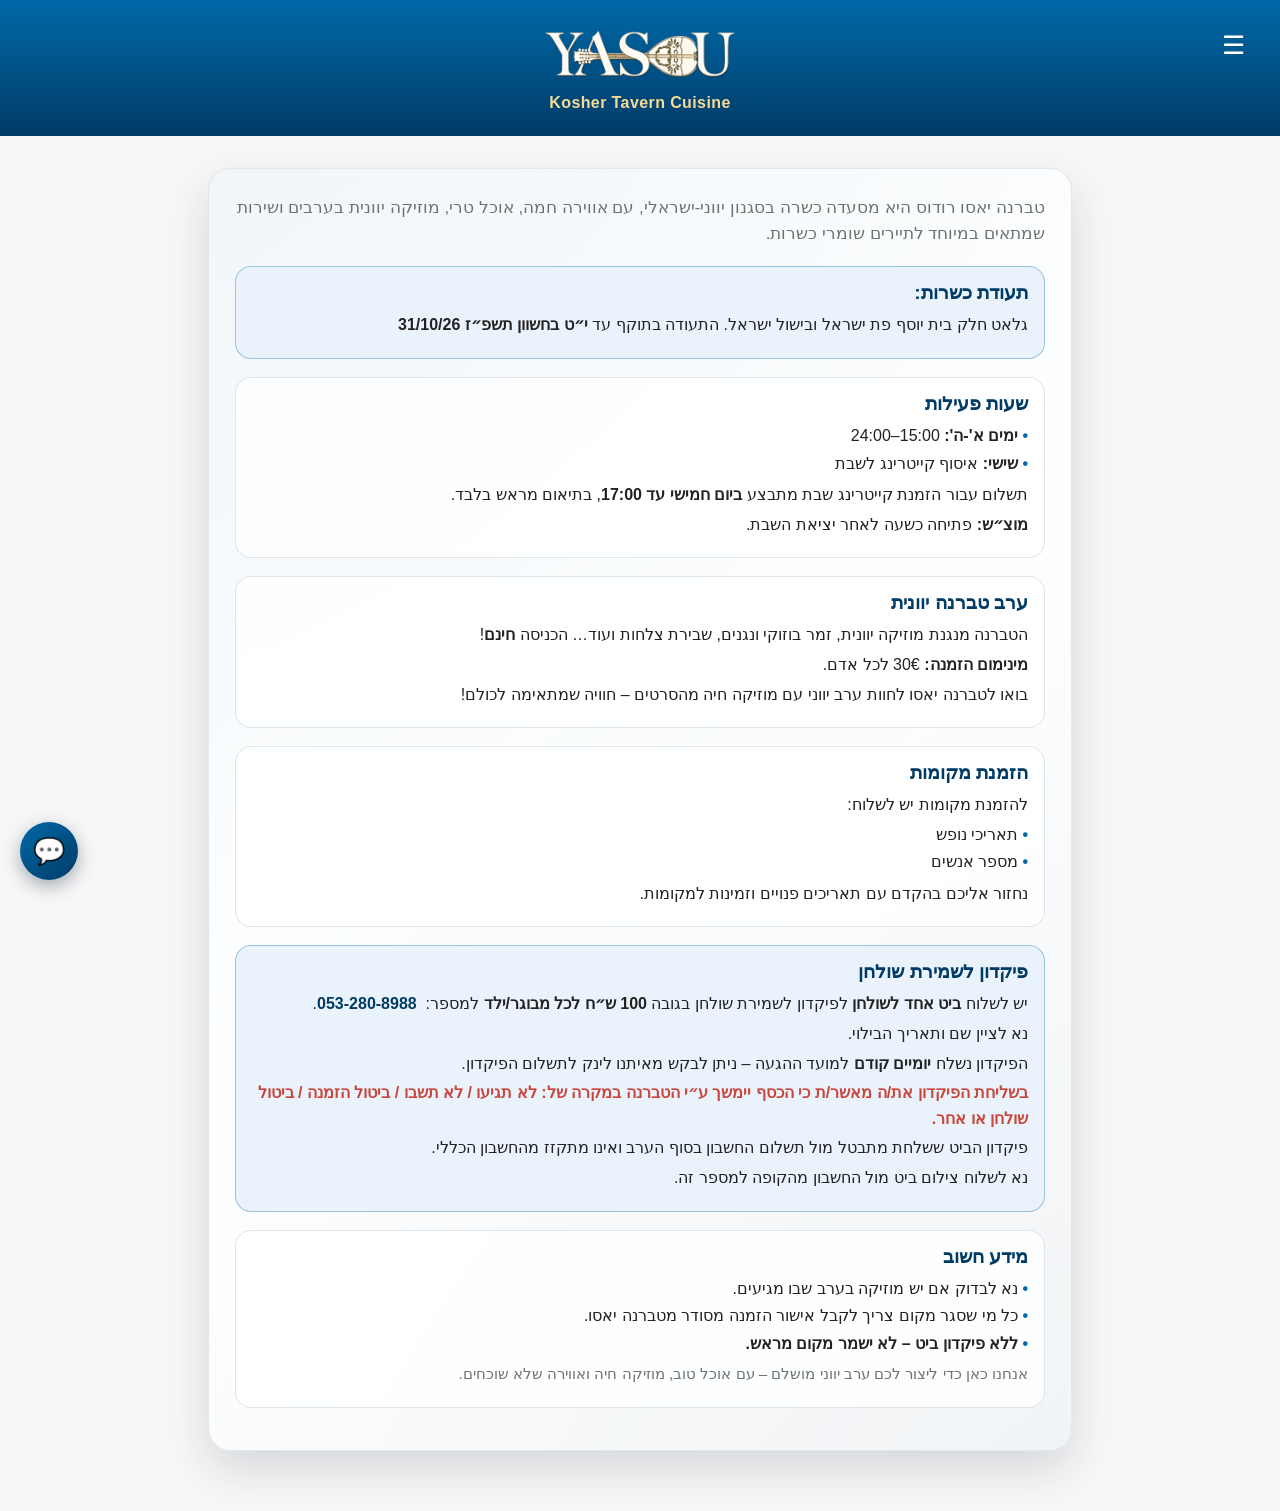
<file: index.html>
<!doctype html>
<html dir="rtl" lang="he">
<head>
  <meta charset="utf-8"> 
  <meta content="width=device-width, initial-scale=1.0" name="viewport">
  <link href="images/icon.ico" rel="icon" type="image/x-icon">
  <title>דף הבית – טברנה יאסו רודוס</title>
  <link href="css/style.css" rel="stylesheet">
  <style>
:root {
    --bg: #f7f7f7;
    --panel: #ffffff;
    --panel-strong: #eaf3fb;
    --text: #222;
    --muted: #6e746d;
    --line: #dde3ea;
    --brand: #0069a8;
    --brand-dark: #003b66;
    --gold: #f7da95;
    --danger: #c9463d;
    --shadow: 0 18px 45px rgba(0,30,55,.14);
}

body {
    min-height: 100vh;
}

.hero-subtitle {
    margin: 0;
    color: var(--gold);
    font-size: 16px;
    font-weight: 700;
    letter-spacing: .4px;
}

.page-wrap {
    max-width: 900px;
    margin: 32px auto 60px;
    padding: 0 18px;
}

.card {
    background: var(--panel);
    border-radius: 22px;
    padding: 26px 26px 30px;
    box-shadow: var(--shadow);
    border: 1px solid rgba(221,227,234,.8);
    position: relative;
    overflow: hidden;
}

.card::before {
    content: "";
    position: absolute;
    inset: -40%;
    background: radial-gradient(circle at 0 0, rgba(0,105,168,.10), transparent 55%),
                radial-gradient(circle at 100% 100%, rgba(0,59,102,.10), transparent 55%);
    opacity: .9;
    pointer-events: none;
}

.card-inner {
    position: relative;
    z-index: 1;
}

h1 {
    margin: 0 0 10px;
    font-size: 2rem;
    letter-spacing: .5px;
    text-align: center;
    color: #444;
}

.subtitle {
    margin: 0 0 18px;
    color: var(--muted);
    font-size: 1.05rem;
}

section.block {
    margin: 18px 0 12px;
    padding: 14px 16px 16px;
    border-radius: 16px;
    background: rgba(255,255,255,.82);
    border: 1px solid rgba(221,227,234,.9);
}

section.block.highlight {
    background: var(--panel-strong);
    border-color: rgba(0,105,168,.35);
}

section.block h2 {
    margin: 0 0 8px;
    font-size: 1.2rem;
    color: var(--brand-dark);
}

p {
    margin: 4px 0;
    line-height: 1.6;
    font-size: 1rem;
}

.list {
    margin: 4px 0 6px;
    padding: 0;
    list-style: none;
}

.list li {
    margin: 2px 0;
    line-height: 1.6;
}

.list li::before {
    content: "• ";
    color: var(--brand);
    font-weight: bold;
}

.phone {
    font-weight: 900;
    color: var(--brand-dark);
}

.note {
    font-size: .95rem;
    color: var(--muted);
    margin-top: 6px;
}

.danger {
    color: var(--danger);
    font-weight: 700;
}

@media (max-width: 640px) {
    h1 { font-size: 1.6rem; }
    .subtitle { font-size: 0.95rem; }
    p { font-size: 0.95rem; line-height: 1.55; }
    section.block { padding: 12px 14px; }
    .card { padding: 18px 16px 20px; border-radius: 16px; }
    .page-wrap { margin: 20px auto 35px; padding: 0 10px; }
}

	/* ===========================
   style.css - קובץ עיצוב משותף לכל 4 הדפים
   טברנה יאסו רודוס - עיצוב כחול
=========================== */

* {
	box-sizing: border-box;
	margin: 0;
	padding: 0;
}

body {
	font-family: Arial, Helvetica, sans-serif;
	background: #f7f7f7;
	color: #222;
}

a {
	color: inherit;
	text-decoration: none;
}

/* ===========================
   HEADER - זהה בכל הדפים
=========================== */
header {
	background: linear-gradient(to bottom, #0069a8, #003b66);
	color: white;
	text-align: center;
	padding: 30px 15px 20px;
	position: relative;
}

header h1 {
	font-size: 40px;
	letter-spacing: 3px;
	margin-bottom: 5px;
}

header p {
	font-size: 18px;
	margin-bottom: 15px;
}

header img {
	margin-bottom: 8px;
}

/* כפתור פתיחת תפריט צד */
.openbtn {
	font-size: 26px;
	cursor: pointer;
	background-color: transparent;
	color: white;
	padding: 10px 15px;
	border: none;
	position: absolute;
	top: 20px;
	right: 20px;
}

.openbtn:hover {
	color: #f7da95;
}

/* פנל ניווט צד */
.sidepanel {
	width: 0;
	position: fixed;
	z-index: 100;
	height: 100%;
	top: 0;
	right: 0;
	background-color: #003b66;
	overflow-x: hidden;
	transition: 0.4s;
	padding-top: 60px;
}

.sidepanel a {
	padding: 12px 25px;
	text-decoration: none;
	font-size: 22px;
	color: #ffffff;
	display: block;
	transition: 0.3s;
}

.sidepanel a:hover,
.sidepanel a.active {
	color: #f7da95;
}

.sidepanel .closebtn {
	position: absolute;
	top: 10px;
	left: 20px;
	font-size: 40px;
	color: white;
}

/* מיתוג שפה (בדף התפריט) */
.lang-switcher {
	display: flex;
	justify-content: center;
	gap: 12px;
	margin-top: 10px;
}

.lang-btn {
	background: rgba(255,255,255,0.15);
	border: 2px solid rgba(255,255,255,0.5);
	border-radius: 8px;
	color: white;
	padding: 6px 12px;
	cursor: pointer;
	font-size: 14px;
}

.lang-btn.active {
	background: white;
	color: #003b66;
}

/* ===========================
   ריספונסיביות משותפת
=========================== */
@media (max-width: 640px) {
	header {
		padding: 18px 10px;
	}

	header h1 {
		font-size: 28px;
	}

	header p {
		font-size: 15px;
	}

	.openbtn {
		font-size: 22px;
		top: 14px;
		right: 14px;
		padding: 6px 10px;
	}

	.sidepanel a {
		font-size: 20px;
		padding: 10px 20px;
	}
}  
  </style>
</head>
<body>

<header class="hero">
	<button class="openbtn" onclick="openNav()">☰</button>
    <img alt="טברנה יאסו רודוס" height="48" src="images/Logo.png" width="200">
	<p class="hero-subtitle">Kosher Tavern Cuisine</p>
	<div id="mySidepanel" class="sidepanel">
		<a class="closebtn" href="javascript:void(0)" onclick="closeNav()">×</a>
		<a class="active" href="https://yasou-taverna.github.io/Rhodes/">דף הבית</a>
		<a href="https://yasou-taverna.github.io/Rhodes/menu.html">תפריט</a>
		<a href="https://yasou-taverna.github.io/Rhodes/privacy-policy.html">מדיניות פרטיות</a>
		<a href="https://yasou-taverna.github.io/Rhodes/Contact-Us.html">צור קשר</a> 
	    <a href="https://yasou-taverna.github.io/Rhodes/Kosher-Certificate.html">תעודת כשרות</a>
		<a href="https://yasou-taverna.github.io/Rhodes/Location.html">המיקום שלנו</a>
		<a href="https://yasou-taverna.github.io/Rhodes/booking.html">הזמנת שולחן</a>
	</div>
</header>

<main class="page-wrap">
  <article class="card">
    <div class="card-inner">

      <p class="subtitle">
        טברנה יאסו רודוס היא מסעדה כשרה בסגנון יווני‑ישראלי, עם אווירה חמה, אוכל טרי,
        מוזיקה יוונית בערבים ושירות שמתאים במיוחד לתיירים שומרי כשרות.
      </p>

      <section class="block highlight">
        <h2>תעודת כשרות:</h2>
        
        <p>גלאט חלק בית יוסף פת ישראל ובישול ישראל. התעודה בתוקף עד <strong>י״ט 
		בחשוון תשפ״ז 31/10/26</strong></p>
      </section>

      <section class="block">
        <h2>שעות פעילות</h2>
        <ul class="list">
          <li><strong>ימים א'-ה':</strong> 15:00–24:00</li>
          <li><strong>שישי:</strong> איסוף קייטרינג לשבת</li>
        </ul>
        <p>
          תשלום עבור הזמנת קייטרינג שבת מתבצע
          <strong>ביום חמישי עד 17:00</strong>, בתיאום מראש בלבד.
        </p>
        <p><strong>מוצ״ש:</strong> פתיחה כשעה לאחר יציאת השבת.</p>
      </section>

      <section class="block">
        <h2>ערב טברנה יוונית</h2>
        <p>
          הטברנה מנגנת מוזיקה יוונית, זמר בוזוקי ונגנים, שבירת צלחות ועוד…
          הכניסה <strong>חינם</strong>!
        </p>
        <p><strong>מינימום הזמנה:</strong> 30€ לכל אדם.</p>
        <p>
          בואו לטברנה יאסו לחוות ערב יווני עם מוזיקה חיה מהסרטים –
          חוויה שמתאימה לכולם!
        </p>
      </section>

      <section class="block">
        <h2>הזמנת מקומות</h2>
        <p>
          להזמנת מקומות יש לשלוח:
        </p>
        <ul class="list">
          <li>תאריכי נופש</li>
          <li>מספר אנשים</li>
        </ul>
        <p>נחזור אליכם בהקדם עם תאריכים פנויים וזמינות למקומות.</p>
      </section>

      <section class="block highlight">
        <h2>פיקדון לשמירת שולחן</h2>
        <p>
          יש לשלוח <strong>ביט אחד לשולחן</strong> לפיקדון לשמירת שולחן
          בגובה <strong>100 ש״ח לכל מבוגר/ילד</strong> למספר:
          <span class="phone" style="direction:ltr; unicode-bidi:embed;">053-280-8988
           </span>.
        </p>
        <p>נא לציין שם ותאריך הבילוי.</p>
        <p>
          הפיקדון נשלח <strong>יומיים קודם</strong> למועד ההגעה –
          ניתן לבקש מאיתנו לינק לתשלום הפיקדון.
        </p>
        <p class="danger">
          בשליחת הפיקדון את/ה מאשר/ת כי הכסף יימשך ע״י הטברנה במקרה של:
          לא תגיעו / לא תשבו / ביטול הזמנה / ביטול שולחן או אחר.
        </p>
        <p>
          פיקדון הביט ששלחת מתבטל מול תשלום החשבון בסוף הערב
          ואינו מתקזז מהחשבון הכללי.
        </p>
        <p>
          נא לשלוח צילום ביט מול החשבון מהקופה למספר זה.
        </p>
      </section>

      <section class="block">
        <h2>מידע חשוב</h2>
        <ul class="list">
          <li>נא לבדוק אם יש מוזיקה בערב שבו מגיעים.</li>
          <li>כל מי שסגר מקום צריך לקבל אישור הזמנה מסודר מטברנה יאסו.</li>
          <li><strong>ללא פיקדון ביט – לא ישמר מקום מראש.</strong></li>
        </ul>
        <p class="note">
          אנחנו כאן כדי ליצור לכם ערב יווני מושלם – עם אוכל טוב, מוזיקה חיה ואווירה שלא שוכחים.
        </p>
      </section>

    </div>
  </article>
</main>
<script>
function openNav() {
  document.getElementById("mySidepanel").style.width = "250px";
}

function closeNav() {
  document.getElementById("mySidepanel").style.width = "0";
}
</script>
<script src="js/faq-data.js"></script>	
<script src="js/chatbot.js"></script
</body>
</html>
</file>
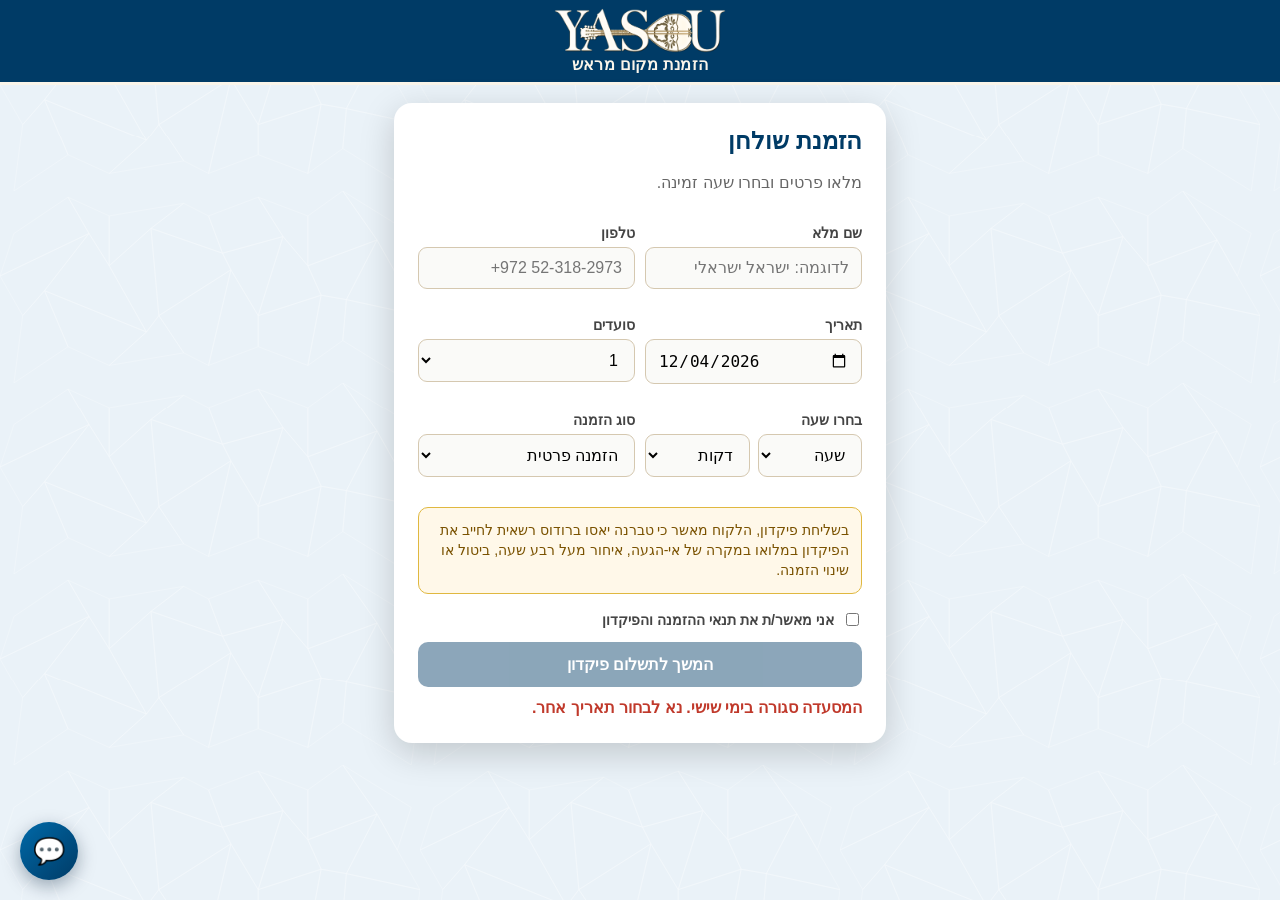
<file: booking.html>
<!doctype html>
<html lang="he" dir="rtl">
<head>
<meta charset="UTF-8">
<meta name="viewport" content="width=device-width, initial-scale=1.0">
<title>הזמנת שולחן | Yasou Taverna</title>
<link rel="icon" type="image/x-icon" href="images/icon.ico">
<style>
* {
  box-sizing: border-box;
}

body {
  margin: 0;
  min-height: 100vh;
  background-color: #eaf2f8;
  background-image: url("images/bg-pattern.min.svg");
  background-size: 420px auto;
  background-repeat: repeat;
  background-blend-mode: soft-light;
  color: #2b2b2b;
  font-family: Assistant, "Segoe UI", Arial, sans-serif;
}

.hero {
  background: #003b66;
  border-bottom: 3px solid #faf5ea;
  padding: 8px 20px 8px;
  text-align: center;
}

.hero-logo {
  display: block;
  width: 180px;
  max-width: 65%;
  height: auto;
  margin: 0 auto;
}

.hero-subtitle {
  margin: 2px 0 0;
  color: #faf5ea;
  font-size: 16px;
  font-weight: 700;
  letter-spacing: 0.3px;
}

.wrap {
  max-width: 520px;
  margin: 18px auto 60px;
  padding: 0 14px;
}

.card {
  background: #fff;
  border-radius: 18px;
  padding: 24px;
  box-shadow: 0 10px 35px rgba(0, 0, 0, 0.18);
}

h1,
h2 {
  margin: 0 0 10px;
  color: #003b66;
}

.muted,
.hint {
  color: #666;
  line-height: 1.5;
}

.field {
  margin: 14px 0;
}

label {
  display: block;
  font-size: 0.9rem;
  font-weight: 800;
  margin-bottom: 6px;
  color: #444;
}

input,
select,
textarea {
  width: 100%;
  border: 1.5px solid #d5c8b0;
  border-radius: 9px;
  background: #fafaf8;
  padding: 11px 12px;
  font-size: 1rem;
}

textarea {
  min-height: 84px;
  resize: vertical;
}

input:focus,
select:focus,
textarea:focus {
  outline: none;
  border-color: #c8973a;
  background: white;
}

.row {
  display: grid;
  grid-template-columns: 1fr 1fr;
  gap: 10px;
}

.time-row {
  align-items: end;
}

.time-fields {
  display: grid;
  grid-template-columns: 1fr 1fr;
  gap: 8px;
}

.legal {
  background: #fff8e9;
  border: 1.5px solid #e0b840;
  color: #7a5200;
  border-radius: 10px;
  padding: 12px;
  line-height: 1.45;
  font-size: 0.88rem;
  margin: 16px 0;
}

.agree {
  display: flex;
  gap: 8px;
  align-items: center;
  line-height: 1.4;
}

.agree input {
  width: auto;
}

.btn {
  display: block;
  width: 100%;
  border: 0;
  border-radius: 10px;
  padding: 13px;
  margin-top: 12px;
  font-weight: 900;
  font-size: 1rem;
  text-align: center;
  text-decoration: none;
  cursor: pointer;
}

.btn:disabled {
  opacity: 0.45;
  cursor: not-allowed;
}

.primary {
  background: #003b66;
  color: white;
}

.secondary {
  background: #eee;
  color: #333;
}

.bit {
  background: #0057b7;
  color: #fff;
}

.error {
  color: #c0392b;
  font-weight: 800;
  margin-top: 10px;
  line-height: 1.4;
}

.ok {
  background: #e9f7ee;
  color: #1a5e30;
  border: 1.5px solid #6fcf97;
  border-radius: 10px;
  padding: 12px;
  margin-top: 12px;
}

.summary {
  background: #f7f4ee;
  border: 1px solid #e0d5c0;
  border-radius: 10px;
  padding: 14px;
  margin: 14px 0;
  line-height: 1.8;
}

.summary dl {
  margin: 0;
}

.summary dt {
  font-weight: 800;
}

.summary dd {
  margin: 0 0 6px;
}

.upload-box {
  margin: 18px 0 12px;
  border: 2px dashed #d5c8b0;
  border-radius: 14px;
  background: #faf7ef;
  padding: 16px;
  text-align: center;
}

.upload-label {
  display: grid;
  gap: 6px;
  justify-items: center;
  cursor: pointer;
  margin: 0;
  color: #003b66;
}

.upload-label strong {
  font-size: 1rem;
}

.upload-label small {
  color: #777;
  font-weight: 700;
}

.upload-icon {
  font-size: 2rem;
}

.receipt-preview {
  margin-top: 14px;
  display: grid;
  gap: 8px;
  justify-items: center;
}

.receipt-preview img {
  max-width: 100%;
  max-height: 220px;
  border-radius: 10px;
  border: 1px solid #d5c8b0;
  object-fit: contain;
  background: white;
}

.receipt-preview p {
  margin: 0;
  color: #003b66;
  font-weight: 800;
  word-break: break-word;
}

.info-box {
  background: #eef5ff;
  color: #0057b7;
  border: 1.5px solid #b6d4ff;
  border-radius: 10px;
  padding: 11px 12px;
  font-weight: 800;
  font-size: 0.9rem;
  line-height: 1.45;
}

.hidden {
  display: none !important;
}

.success {
  text-align: center;
}

@media (max-width: 520px) {
  .row {
    grid-template-columns: 1fr;
  }

  .time-fields {
    grid-template-columns: 1fr 1fr;
  }

  .hero {
    padding: 6px 12px;
  }

  .hero-logo {
    width: 180px;
    max-width: 75%;
  }

  .hero-subtitle {
    font-size: 14px;
  }

  .wrap {
    margin-top: 12px;
  }
}
</style>
</head>

<body>
<header class="hero">
    <img src="images/Logo.png" alt="YASOU" class="hero-logo">

    <p class="hero-subtitle">
        הזמנת מקום מראש
    </p>
</header>

<main class="wrap">
  <section class="card" id="stepForm">
    <h1>הזמנת שולחן</h1>
    <p class="muted">מלאו פרטים ובחרו שעה זמינה.</p>

    <div class="row">
      <div class="field">
        <label>שם מלא</label>
        <input id="customerName" autocomplete="name" placeholder="לדוגמה: ישראל ישראלי">
      </div>

      <div class="field">
        <label>טלפון</label>
        <input id="phone" inputmode="tel" autocomplete="tel" placeholder="52-318-2973 972+">
      </div>
    </div>

    <div class="row">
      <div class="field">
        <label>תאריך</label>
        <input id="date" type="date">
      </div>

      <div class="field">
        <label>סועדים</label>
        <select id="guests">
          <option value="1">1</option>
          <option value="2">2</option>
          <option value="3">3</option>
          <option value="4">4</option>
          <option value="5">5</option>
          <option value="6">6</option>
          <option value="7">7</option>
          <option value="8">8</option>
          <option value="9">9</option>
          <option value="10">10</option>
          <option value="11">11</option>
          <option value="12">12</option>
        </select>
      </div>
    </div>

    <div class="row time-row">
      <div class="field">
        <label>בחרו שעה</label>
        <div class="time-fields">
          <select id="timeHour" aria-label="שעה">
            <option value="">שעה</option>
          </select>
          <select id="timeMinute" aria-label="דקות">
            <option value="">דקות</option>
          </select>
        </div>
      </div>

      <div class="field">
        <label>סוג הזמנה</label>
        <select id="reservationType">
          <option value="private">הזמנה פרטית</option>
          <option value="group">הזמנה כקבוצה</option>
        </select>
      </div>
    </div>

    <div class="legal">
      בשליחת פיקדון, הלקוח מאשר כי טברנה יאסו ברודוס רשאית לחייב את הפיקדון במלואו במקרה של אי-הגעה, איחור מעל רבע שעה, ביטול או שינוי הזמנה.
    </div>

    <label class="agree">
      <input type="checkbox" id="agree">
      אני מאשר/ת את תנאי ההזמנה והפיקדון
    </label>

    <button id="continueBtn" class="btn primary">המשך לתשלום פיקדון</button>
    <div class="error" id="errorBox"></div>
  </section>

  <section class="card hidden" id="stepPayment">
    <h2>כמעט סיימנו</h2>

    <div class="summary" id="summaryBox"></div>

    <a class="btn bit" href="https://www.bitpay.co.il/app/me/672C703C-84B6-5622-19CF-CF25BD06FA6AB39E" target="_blank" rel="noopener">
      מעבר לתשלום פיקדון ב-Bit
    </a>

    <p class="hint">
      לאחר התשלום בביט, חזור/חזרי לכאן והעלו צילום ברור של קבלת התשלום.
    </p>

    <div class="upload-box">
      <label for="receiptFile" class="upload-label">
        <span class="upload-icon">☁️</span>
        <strong>העלאת קבלת תשלום</strong>
        <small>קובץ תמונה בלבד: JPG / PNG</small>
      </label>

      <input id="receiptFile" type="file" accept="image/png,image/jpeg,image/jpg" hidden>

      <div class="receipt-preview hidden" id="receiptPreview">
        <img id="receiptImage" alt="קבלת תשלום">
        <p id="receiptFileName"></p>
      </div>
    </div>

    <div class="info-box">
      נא להעלות צילום ברור של קבלת התשלום מביט.
    </div>

    <button id="submitBtn" class="btn primary" disabled>שליחת ההזמנה</button>
    <button id="backBtn" class="btn secondary">חזרה לעריכה</button>

    <div class="ok hidden" id="okBox">ההזמנה נשלחה בהצלחה.</div>
    <div class="error" id="paymentErrorBox"></div>
  </section>
</main>

<script>
  window.YASOU_CONFIG = {
    appsScriptUrl: "https://script.google.com/macros/s/AKfycbzhteQZHdC6S923mFgl9-aqDSwxaOUMLQRY5SCUaQMAl8fkg7h63H-P23OKLxMdxXqD/exec",
    depositPerGuest: 100
  };
</script>
<script>
const config = {
  appsScriptUrl: "",
  depositPerGuest: 100,
  ...(window.YASOU_CONFIG || {})
};

const FULLY_BOOKED_MESSAGE = "היום אנחנו כבר בתפוסה מלאה נא נסה תאריך אחר";

const els = {
  stepForm: document.querySelector("#stepForm"),
  stepPayment: document.querySelector("#stepPayment"),
  customerName: document.querySelector("#customerName"),
  phone: document.querySelector("#phone"),
  date: document.querySelector("#date"),
  guests: document.querySelector("#guests"),
  timeHour: document.querySelector("#timeHour"),
  timeMinute: document.querySelector("#timeMinute"),
  reservationType: document.querySelector("#reservationType"),
  agree: document.querySelector("#agree"),
  continueBtn: document.querySelector("#continueBtn"),
  errorBox: document.querySelector("#errorBox"),
  summaryBox: document.querySelector("#summaryBox"),
  receiptFile: document.querySelector("#receiptFile"),
  receiptPreview: document.querySelector("#receiptPreview"),
  receiptImage: document.querySelector("#receiptImage"),
  receiptFileName: document.querySelector("#receiptFileName"),
  submitBtn: document.querySelector("#submitBtn"),
  backBtn: document.querySelector("#backBtn"),
  okBox: document.querySelector("#okBox"),
  paymentErrorBox: document.querySelector("#paymentErrorBox")
};

let draft = null;
let receipt = null;

function init() {
  els.date.min = todayDateString();
  els.date.value = els.date.min;
  setupTimeInput();
  checkClosedDay();
  loadHolidayDates();

  els.date.addEventListener("change", () => {
    showError(els.errorBox, "");
    setupTimeInput();
    checkClosedDay();
  });
  els.timeHour.addEventListener("change", setupMinuteInput);
  els.continueBtn.addEventListener("click", continueToPayment);
  els.backBtn.addEventListener("click", backToForm);
  els.receiptFile.addEventListener("change", handleReceipt);
  els.submitBtn.addEventListener("click", submitReservation);
}

function todayDateString() {
  const now = new Date();
  const year = now.getFullYear();
  const month = String(now.getMonth() + 1).padStart(2, "0");
  const day = String(now.getDate()).padStart(2, "0");
  return `${year}-${month}-${day}`;
}

// 0=ראשון, 5=שישי, 6=שבת
function dayOfWeek(dateValue) {
  if (!dateValue) return null;
  const d = new Date(`${dateValue}T12:00:00`);
  if (Number.isNaN(d.getTime())) return null;
  return d.getDay();
}

const BOOKING_START_TIME = "16:00";
const BOOKING_END_TIME = "23:59";
const SATURDAY_BOOKING_START_TIME = "21:00";
const SATURDAY_BOOKING_END_TIME = "23:59";

function setupTimeInput() {
  const isSaturday = dayOfWeek(els.date.value) === 6;
  const startTime = isSaturday ? SATURDAY_BOOKING_START_TIME : BOOKING_START_TIME;
  const endTime = isSaturday ? SATURDAY_BOOKING_END_TIME : BOOKING_END_TIME;
  const currentHour = els.timeHour.value;
  const startHour = Math.floor(timeToMinutes(startTime) / 60);
  const endHour = Math.floor(timeToMinutes(endTime) / 60);
  const hours = [];

  for (let hour = startHour; hour <= endHour; hour += 1) {
    hours.push(String(hour).padStart(2, "0"));
  }

  els.timeHour.innerHTML = `<option value="">שעה</option>` +
    hours.map((hour) => `<option value="${hour}">${displayTime(`${hour}:00`)}</option>`).join("");
  els.timeHour.value = hours.includes(currentHour) ? currentHour : "";
  setupMinuteInput();
}

function setupMinuteInput() {
  const currentMinute = els.timeMinute.value;
  const minutes = [];

  for (let minute = 0; minute <= 59; minute += 1) {
    minutes.push(String(minute).padStart(2, "0"));
  }

  els.timeMinute.innerHTML = `<option value="">דקות</option>` +
    minutes.map((minute) => `<option value="${minute}">${minute}</option>`).join("");
  els.timeMinute.value = minutes.includes(currentMinute) ? currentMinute : "";
}

function selectedTime() {
  if (!els.timeHour.value || !els.timeMinute.value) return "";
  return `${els.timeHour.value}:${els.timeMinute.value}`;
}

function displayTime(time) {
  const [hourText, minute] = time.split(":");
  return `${hourText.padStart(2, "0")}:${minute}`;
}

function timeToMinutes(time) {
  const [hour, minute] = time.split(":").map(Number);
  return hour * 60 + minute;
}

function isClosedDay(dateValue) {
  return dayOfWeek(dateValue) === 5; // שישי
}

// חגי ישראל - נטענים מ-Hebcal (API ציבורי) כדי שלא יצטרכו עדכון ידני כל שנה
let closedHolidayDates = new Set();

async function loadHolidayDates() {
  try {
    const startYear = new Date().getFullYear();
    const responses = await Promise.all(
      [startYear, startYear + 1].map((year) =>
        fetch(`https://www.hebcal.com/hebcal?cfg=json&v=1&maj=on&min=off&mod=off&nx=off&il=on&year=${year}`)
          .then((r) => r.json())
          .catch(() => null)
      )
    );
    responses.forEach((data) => {
      (data?.items || []).forEach((item) => {
        if (item.yomtov && item.date) {
          closedHolidayDates.add(String(item.date).slice(0, 10));
        }
      });
    });
  } catch (error) {
    console.warn("טעינת חגים נכשלה, בדיקת חגים לא תפעל:", error);
  } finally {
    checkClosedDay();
  }
}

function closedDayReason(dateValue) {
  if (isClosedDay(dateValue)) return "המסעדה סגורה בימי שישי. נא לבחור תאריך אחר.";
  if (closedHolidayDates.has(dateValue)) return "המסעדה סגורה לרגל חג. נא לבחור תאריך אחר.";
  return "";
}

function checkClosedDay() {
  const reason = closedDayReason(els.date.value);
  if (reason) {
    showError(els.errorBox, reason);
    els.continueBtn.disabled = true;
  } else {
    els.continueBtn.disabled = false;
    if (els.errorBox.textContent.startsWith("המסעדה סגורה")) {
      showError(els.errorBox, "");
    }
  }
}

async function continueToPayment() {
  const validation = validateForm();
  if (validation) {
    showError(els.errorBox, validation);
    return;
  }

  const time = selectedTime();
  els.continueBtn.disabled = true;
  els.continueBtn.textContent = "בודק זמינות...";

  try {
    const availability = await checkAvailability({
      date: els.date.value,
      time,
      guests: Number(els.guests.value),
      source: "public_site"
    });
    if (!availability.ok) {
      showError(els.errorBox, availability.error || FULLY_BOOKED_MESSAGE);
      return;
    }
  } catch (error) {
    showError(els.errorBox, "לא הצלחנו לבדוק זמינות. נא לנסות שוב בעוד רגע.");
    console.warn(error);
    return;
  } finally {
    els.continueBtn.disabled = false;
    els.continueBtn.textContent = "המשך לתשלום פיקדון";
  }

  draft = {
    id: uid(),
    customerName: els.customerName.value.trim(),
    phone: normalizePhone(els.phone.value),
    date: els.date.value,
    time,
    guests: Number(els.guests.value),
    reservationType: els.reservationType.value,
    depositAmount: (Number(config.depositPerGuest) || 0) * Number(els.guests.value),
    depositPerGuest: Number(config.depositPerGuest) || 0,
    source: "public_site",
    agree: true,
    createdAt: new Date().toISOString()
  };

  els.summaryBox.innerHTML = `
    <dl>
      <dt>שם</dt><dd>${escapeHtml(draft.customerName)}</dd>
      <dt>טלפון</dt><dd>${escapeHtml(draft.phone)}</dd>
      <dt>תאריך</dt><dd>${formatDate(draft.date)}</dd>
      <dt>שעה</dt><dd>${escapeHtml(displayTime(draft.time))}</dd>
      <dt>סועדים</dt><dd>${draft.guests}</dd>
      <dt>פיקדון</dt><dd>₪${draft.depositAmount} (${draft.depositPerGuest}₪ לאדם)</dd>
    </dl>
  `;

  showError(els.errorBox, "");
  els.stepForm.classList.add("hidden");
  els.stepPayment.classList.remove("hidden");
}

function validateForm() {
  if (!els.customerName.value.trim()) return "נא למלא שם מלא.";
  if (!isValidPhone(els.phone.value)) return "נא למלא מספר טלפון תקין כולל קידומת מדינה במידת הצורך.";
  if (!els.date.value) return "נא לבחור תאריך.";
  if (els.date.value < todayDateString()) return "התאריך שנבחר כבר עבר. נא לבחור תאריך עתידי.";
  const closed = closedDayReason(els.date.value);
  if (closed) return closed;
  const time = selectedTime();
  if (!time) return "נא לבחור שעה ודקות.";
  const isSaturday = dayOfWeek(els.date.value) === 6;
  const minTime = isSaturday ? SATURDAY_BOOKING_START_TIME : BOOKING_START_TIME;
  const maxTime = isSaturday ? SATURDAY_BOOKING_END_TIME : BOOKING_END_TIME;
  if (time < minTime || time > maxTime) {
    return dayOfWeek(els.date.value) === 6
      ? "במוצאי שבת אפשר להזמין בין 9:00 ל-12:00."
      : "אפשר להזמין שולחן בין 4:00 ל-12:00.";
  }
  if (!els.agree.checked) return "יש לאשר את תנאי ההזמנה והפיקדון.";
  return "";
}

function backToForm() {
  els.stepPayment.classList.add("hidden");
  els.stepForm.classList.remove("hidden");
  showError(els.paymentErrorBox, "");
}

async function handleReceipt(event) {
  const file = event.target.files?.[0];
  receipt = null;
  els.submitBtn.disabled = true;

  if (!file) return;
  if (!["image/png", "image/jpeg"].includes(file.type)) {
    showError(els.paymentErrorBox, "אפשר להעלות רק תמונת JPG או PNG.");
    return;
  }
  if (file.size > 5 * 1024 * 1024) {
    showError(els.paymentErrorBox, "התמונה גדולה מדי. נא להעלות קובץ עד 5MB.");
    return;
  }

  const dataUrl = await resizeImageAsDataUrl(file);
  receipt = {
    name: file.name,
    mimeType: "image/jpeg",
    dataUrl
  };

  els.receiptImage.src = dataUrl;
  els.receiptFileName.textContent = file.name;
  els.receiptPreview.classList.remove("hidden");
  els.submitBtn.disabled = false;
  showError(els.paymentErrorBox, "");
}

async function submitReservation() {
  if (!draft) return;
  if (!receipt) {
    showError(els.paymentErrorBox, "נא להעלות צילום קבלת תשלום לפני שליחה.");
    return;
  }
  if (!config.appsScriptUrl) {
    showError(els.paymentErrorBox, "חסר קישור Apps Script. צריך לעדכן את YASOU_CONFIG.");
    return;
  }

  els.submitBtn.disabled = true;
  els.submitBtn.textContent = "שולח...";
  showError(els.paymentErrorBox, "");

  try {
    const availability = await checkAvailability({
      date: draft.date,
      time: draft.time,
      guests: draft.guests,
      source: "public_site"
    });
    if (!availability.ok) {
      showError(els.paymentErrorBox, availability.error || FULLY_BOOKED_MESSAGE);
      els.submitBtn.disabled = false;
      els.submitBtn.textContent = "שליחת ההזמנה";
      return;
    }

    // fetch(..., {mode:"no-cors"}) can never tell us whether the server
    // actually accepted the reservation - it only throws on a genuine
    // network-level failure. So we treat it as "best effort send", then
    // independently confirm over JSONP (which CAN read a real response)
    // that the reservation with this id actually landed in the sheet.
    try {
      await postToAppsScript("createPublicReservation", {
        ...draft,
        receipt
      });
    } catch (sendError) {
      console.warn("Send attempt raised a network error, will still check if it landed:", sendError);
    }

    const confirmed = await confirmReservationCreated(draft.id);
    if (!confirmed) {
      throw new Error("Reservation could not be confirmed after submit");
    }

    els.okBox.classList.remove("hidden");
    els.submitBtn.textContent = "ההזמנה נשלחה";
  } catch (error) {
    els.submitBtn.disabled = false;
    els.submitBtn.textContent = "שליחת ההזמנה";
    showError(els.paymentErrorBox, "לא הצלחנו לשלוח את ההזמנה. נא לנסות שוב בעוד רגע.");
    console.warn(error);
  }
}

// Polls the server (via JSONP, which can actually read a response) to see
// whether the reservation with this id has shown up in the sheet yet.
// Safe to call after a fire-and-forget no-cors POST, and safe to retry:
// createPublicReservation upserts by id, so re-sending never duplicates.
async function confirmReservationCreated(id, attempts = 5, delayMs = 1500) {
  for (let attempt = 0; attempt < attempts; attempt += 1) {
    await sleep(delayMs);
    try {
      const result = await jsonpRequest("getReservationById", { id });
      if (result && result.ok && result.found) return true;
    } catch (error) {
      console.warn("Confirmation check failed, will retry:", error);
    }
  }
  return false;
}

function sleep(ms) {
  return new Promise((resolve) => window.setTimeout(resolve, ms));
}

async function postToAppsScript(action, payload) {
  await fetch(`${config.appsScriptUrl}?action=${encodeURIComponent(action)}`, {
    method: "POST",
    mode: "no-cors",
    body: JSON.stringify(payload)
  });
}

function checkAvailability(payload) {
  return jsonpRequest("checkAvailability", payload);
}

function jsonpRequest(action, payload) {
  return new Promise((resolve, reject) => {
    if (!config.appsScriptUrl) {
      reject(new Error("Missing Apps Script URL"));
      return;
    }

    const callbackName = `yasouCallback_${Date.now()}_${Math.random().toString(16).slice(2)}`;
    const script = document.createElement("script");
    const timeout = window.setTimeout(() => {
      cleanup();
      reject(new Error("JSONP request timed out"));
    }, 30000);

    function cleanup() {
      window.clearTimeout(timeout);
      delete window[callbackName];
      script.remove();
    }

    window[callbackName] = (response) => {
      cleanup();
      resolve(response || {});
    };

    const params = new URLSearchParams();
    params.set("action", action);
    params.set("callback", callbackName);
    Object.entries(payload || {}).forEach(([key, value]) => {
      params.set(key, value == null ? "" : String(value));
    });

    script.onerror = () => {
      cleanup();
      reject(new Error("JSONP request failed"));
    };
    script.src = `${config.appsScriptUrl}?${params.toString()}`;
    document.body.appendChild(script);
  });
}

function readAsDataUrl(file) {
  return new Promise((resolve, reject) => {
    const reader = new FileReader();
    reader.onload = () => resolve(reader.result);
    reader.onerror = reject;
    reader.readAsDataURL(file);
  });
}

function resizeImageAsDataUrl(file) {
  return new Promise((resolve, reject) => {
    const reader = new FileReader();
    reader.onerror = reject;
    reader.onload = () => {
      const image = new Image();
      image.onerror = reject;
      image.onload = () => {
        const maxSize = 1200;
        const scale = Math.min(1, maxSize / Math.max(image.width, image.height));
        const width = Math.max(1, Math.round(image.width * scale));
        const height = Math.max(1, Math.round(image.height * scale));
        const canvas = document.createElement("canvas");
        canvas.width = width;
        canvas.height = height;
        const context = canvas.getContext("2d");
        context.drawImage(image, 0, 0, width, height);
        resolve(canvas.toDataURL("image/jpeg", 0.72));
      };
      image.src = reader.result;
    };
    reader.readAsDataURL(file);
  });
}

function isValidPhone(value) {
  const phone = normalizePhone(value);
  const digitCount = phone.replace(/\D/g, "").length;
  return /^\+?[0-9\s().-]+$/.test(phone) && digitCount >= 7 && digitCount <= 15;
}

function normalizePhone(value) {
  return String(value || "").trim().replace(/\s+/g, " ");
}

function uid() {
  if (globalThis.crypto?.randomUUID) return globalThis.crypto.randomUUID();
  return `pub-${Date.now()}-${Math.random().toString(16).slice(2)}`;
}

function formatDate(value) {
  return new Intl.DateTimeFormat("he-IL").format(new Date(`${value}T12:00:00`));
}

function escapeHtml(value) {
  return String(value).replace(/[&<>"']/g, (char) => ({
    "&": "&amp;",
    "<": "&lt;",
    ">": "&gt;",
    '"': "&quot;",
    "'": "&#039;"
  })[char]);
}

function showError(element, message) {
  element.textContent = message;
}

init();
</script>
  <script src="js/faq-data.js"></script>	
<script src="js/chatbot.js"></script>
</body>
</html>
</file>
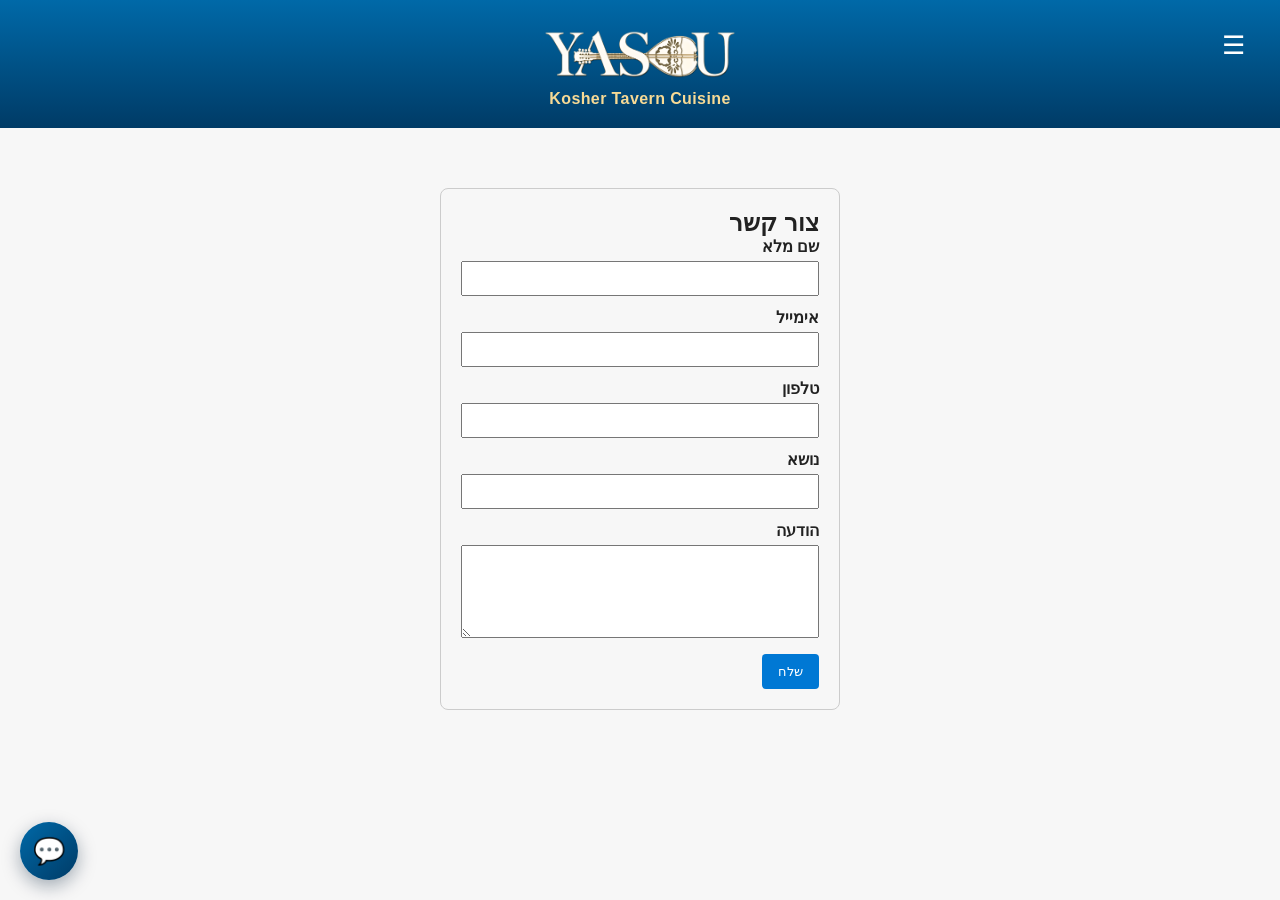
<file: Contact-Us.html>
<!DOCTYPE html>
<html dir="rtl" lang="he">

<head>
<meta charset="UTF-8">
<meta content="width=device-width, initial-scale=1.0" name="viewport">
<link href="images/icon.ico" rel="icon" type="image/x-icon">
<title>צור קשר – טברנה יאסו רודוס</title>
<link href="css/style.css" rel="stylesheet">
<style>
.flag {
	font-size: 20px;
}
.hero-subtitle {
	margin: 0;
	color: #f7da95;
	font-size: 16px;
	font-weight: 700;
	letter-spacing: .4px;
}
.container {
	max-width: 1100px;
	margin: 0 auto;
	padding: 20px;
}
.category {
	margin-top: 28px;
}
.card {
	background: white;
	padding: 16px;
	border-radius: 12px;
	box-shadow: 0 2px 8px rgba(0,0,0,0.1);
}
.card h3 {
	color: #0069a8;
	margin-bottom: 6px;
	font-size: 17px;
}
footer {
	background: #003b66;
	color: white;
	padding: 20px;
	text-align: center;
	margin-top: 40px;
	font-size: 15px;
}
.contact-form {
	max-width: 400px;
	margin: 40px auto;
	padding: 20px;
	border: 1px solid #ccc;
	border-radius: 8px;
}
.contact-form label {
	display: block;
	margin-bottom: 5px;
	font-weight: bold;
}
.contact-form input, .contact-form textarea {
	width: 100%;
	padding: 8px;
	margin-bottom: 12px;
	box-sizing: border-box;
}
.contact-form button {
	padding: 10px 16px;
	background-color: #0078d4;
	color: #fff;
	border: none;
	border-radius: 4px;
	cursor: pointer;
}
.contact-form button:hover {
	background-color: #005ea6;
}
/* ===========================
   style.css - קובץ עיצוב משותף לכל 4 הדפים
   טברנה יאסו רודוס - עיצוב כחול
=========================== */

* {
	box-sizing: border-box;
	margin: 0;
	padding: 0;
}

body {
	font-family: Arial, Helvetica, sans-serif;
	background: #f7f7f7;
	color: #222;
}

a {
	color: inherit;
	text-decoration: none;
}

/* ===========================
   HEADER - זהה בכל הדפים
=========================== */
header {
	background: linear-gradient(to bottom, #0069a8, #003b66);
	color: white;
	text-align: center;
	padding: 30px 15px 20px;
	position: relative;
}

header h1 {
	font-size: 40px;
	letter-spacing: 3px;
	margin-bottom: 5px;
}

header p {
	font-size: 18px;
	margin-bottom: 15px;
}

header img {
	margin-bottom: 8px;
}

/* כפתור פתיחת תפריט צד */
.openbtn {
	font-size: 26px;
	cursor: pointer;
	background-color: transparent;
	color: white;
	padding: 10px 15px;
	border: none;
	position: absolute;
	top: 20px;
	right: 20px;
}

.openbtn:hover {
	color: #f7da95;
}

/* פנל ניווט צד */
.sidepanel {
	width: 0;
	position: fixed;
	z-index: 100;
	height: 100%;
	top: 0;
	right: 0;
	background-color: #003b66;
	overflow-x: hidden;
	transition: 0.4s;
	padding-top: 60px;
}

.sidepanel a {
	padding: 12px 25px;
	text-decoration: none;
	font-size: 22px;
	color: #ffffff;
	display: block;
	transition: 0.3s;
}

.sidepanel a:hover,
.sidepanel a.active {
	color: #f7da95;
}

.sidepanel .closebtn {
	position: absolute;
	top: 10px;
	left: 20px;
	font-size: 40px;
	color: white;
}

/* מיתוג שפה (בדף התפריט) */
.lang-switcher {
	display: flex;
	justify-content: center;
	gap: 12px;
	margin-top: 10px;
}

.lang-btn {
	background: rgba(255,255,255,0.15);
	border: 2px solid rgba(255,255,255,0.5);
	border-radius: 8px;
	color: white;
	padding: 6px 12px;
	cursor: pointer;
	font-size: 14px;
}

.lang-btn.active {
	background: white;
	color: #003b66;
}

/* ===========================
   ריספונסיביות משותפת
=========================== */
@media (max-width: 640px) {
	header {
		padding: 18px 10px;
	}

	header h1 {
		font-size: 28px;
	}

	header p {
		font-size: 15px;
	}

	.openbtn {
		font-size: 22px;
		top: 14px;
		right: 14px;
		padding: 6px 10px;
	}

	.sidepanel a {
		font-size: 20px;
		padding: 10px 20px;
	}
}	
</style>
</head>
<body>

<header class="hero">
	<button class="openbtn" onclick="openNav()">☰</button>
    <img alt="טברנה יאסו רודוס" height="48" src="images/Logo.png" width="200">
	<p class="hero-subtitle">Kosher Tavern Cuisine</p>
	<div id="mySidepanel" class="sidepanel">
		<a class="closebtn" href="javascript:void(0)" onclick="closeNav()">×</a>
		<a href="https://yasou-taverna.github.io/Rhodes/">דף הבית</a>
		<a href="https://yasou-taverna.github.io/Rhodes/menu.html">תפריט</a>
		<a href="https://yasou-taverna.github.io/Rhodes/privacy-policy.html">מדיניות פרטיות</a>
		<a class="active" href="https://yasou-taverna.github.io/Rhodes/Contact-Us.html">צור קשר</a> 
	    <a href="https://yasou-taverna.github.io/Rhodes/Kosher-Certificate.html">תעודת כשרות</a>
		<a href="https://yasou-taverna.github.io/Rhodes/Location.html">המיקום שלנו</a>
		<a href="https://yasou-taverna.github.io/Rhodes/booking.html">הזמנת שולחן</a>
	</div>
</header>

<div class="container">
	  <form class="contact-form" onsubmit="sendToWhatsApp(event)">
		  <h2>צור קשר</h2>
		  <label>שם מלא</label> <input id="name" required="" type="text"> <label>
		  אימייל</label> <input id="email" required="" type="email"> <label>טלפון</label>
		  <input id="phone" type="tel"> <label>נושא</label>
		  <input id="subject" type="text"> <label>הודעה</label>
		  <textarea id="message" required="" rows="5"></textarea>
		  <button type="submit">שלח</button>
	  </form>
</div>
<script>
function sendToWhatsApp(e) {
  e.preventDefault();

  const name = document.getElementById("name").value;
  const email = document.getElementById("email").value;
  const phone = document.getElementById("phone").value;
  const subject = document.getElementById("subject").value;
  const message = document.getElementById("message").value;

  const text =
    `פנייה חדשה מהאתר:\n` +
    `שם: ${name}\n` +
    `אימייל: ${email}\n` +
    `טלפון: ${phone}\n` +
    `נושא: ${subject}\n` +
    `הודעה:\n${message}`;

  const encoded = encodeURIComponent(text);

  // כמה מספרים שאתה רוצה
  const numbers = ["306981899433"];

  numbers.forEach(num => {
    window.open(`https://wa.me/${num}?text=${encoded}`, "_blank");
  });
}
</script>
<script>
function openNav() {
  document.getElementById("mySidepanel").style.width = "250px";
}

function closeNav() {
  document.getElementById("mySidepanel").style.width = "0";
}
</script>
<script src="js/faq-data.js"></script>	
<script src="js/chatbot.js"></script
</body>

</html>
</file>
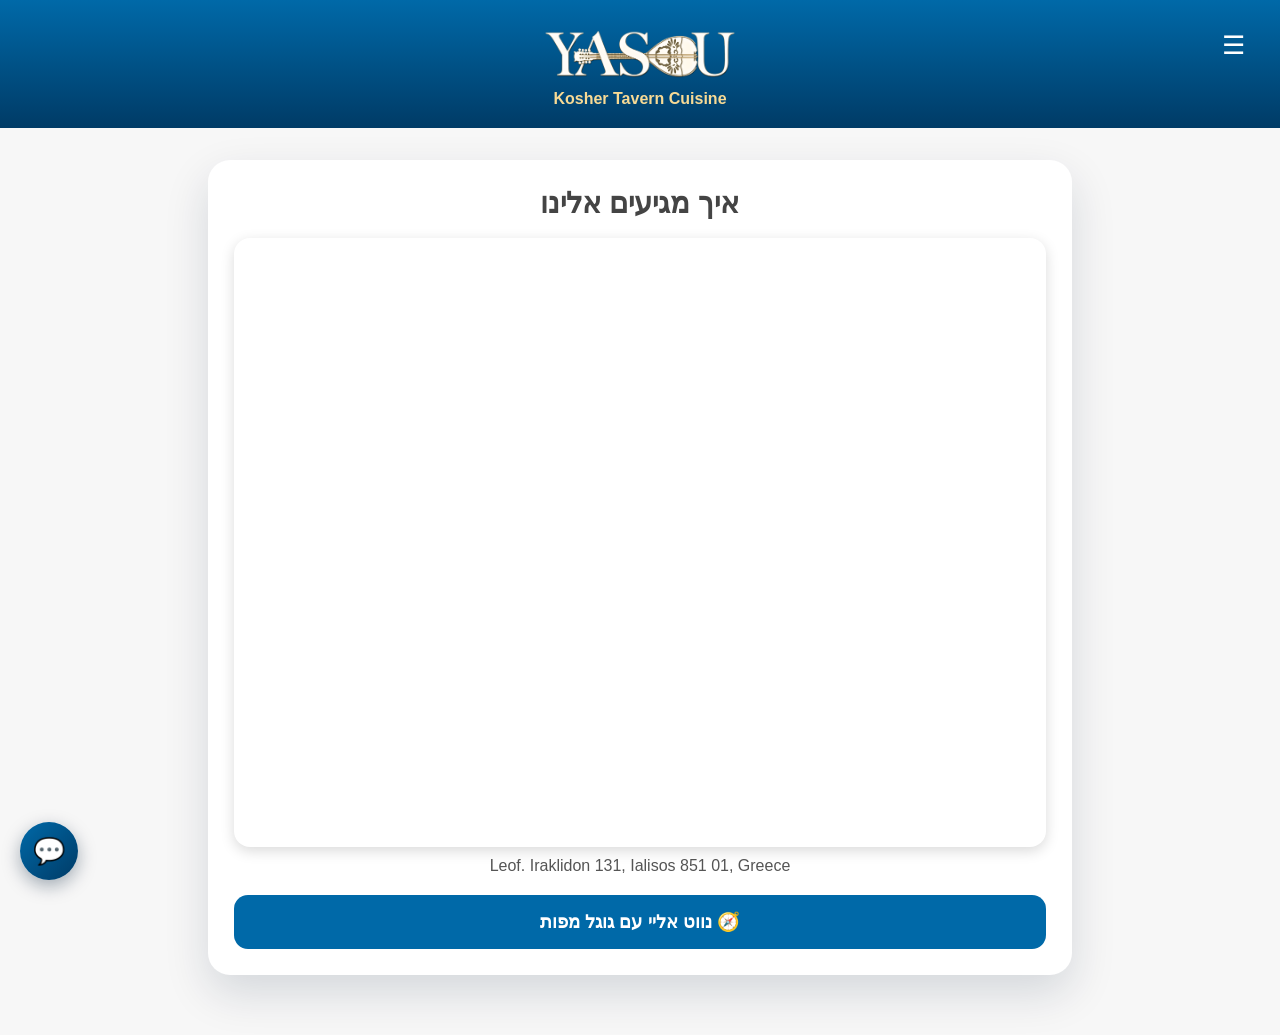
<file: Location.html>
<!doctype html>
<html dir="rtl" lang="he">

<head>
<meta charset="utf-8">
<meta content="width=device-width, initial-scale=1.0" name="viewport">
<link href="images/icon.ico" rel="icon" type="image/x-icon">
<title>איך מגיעים – טברנה יאסו רודוס</title>
<link href="css/style.css" rel="stylesheet">
<style>
:root {
    --bg: #f7f7f7;
    --panel: #ffffff;
    --brand: #0069a8;
    --brand-dark: #003b66;
    --shadow: 0 18px 45px rgba(0,30,55,.14);
}

body { min-height: 100vh; }

.hero-subtitle {
    margin: 0;
    color: #f7da95;
    font-size: 16px;
    font-weight: 700;
}

.page-wrap {
    max-width: 900px;
    margin: 32px auto 60px;
    padding: 0 18px;
}

.card {
    background: var(--panel);
    border-radius: 22px;
    padding: 26px;
    box-shadow: var(--shadow);
}

h1 {
    text-align: center;
    color: #444;
    margin: 0 0 18px;
    font-size: 1.8rem;
}

/* עוטף אחראי לריספונסיביות של המפה */
.map-wrap {
    position: relative;
    width: 100%;
    padding-bottom: 75%; /* יחס גובה-רוחב של המפה */
    border-radius: 16px;
    overflow: hidden;
    box-shadow: 0 4px 14px rgba(0,0,0,.15);
}

.map-wrap iframe {
    position: absolute;
    top: 0;
    right: 0;
    width: 100%;
    height: 100%;
    border: 0;
}

.nav-btn {
    display: block;
    text-align: center;
    background: var(--brand);
    color: #fff;
    font-size: 1.15rem;
    font-weight: 700;
    padding: 16px;
    border-radius: 14px;
    margin-top: 20px;
    transition: background .2s;
}

.nav-btn:hover {
    background: var(--brand-dark);
}

.address {
    text-align: center;
    color: #555;
    margin-top: 10px;
    font-size: 1rem;
}

@media (max-width: 640px) {
    h1 { font-size: 1.4rem; }
    .card { padding: 18px; border-radius: 16px; }
    .map-wrap { padding-bottom: 100%; }
}
</style>
</head>

<body>

<header class="hero">
	<button class="openbtn" onclick="openNav()">☰</button>
    <img alt="טברנה יאסו רודוס" height="48" src="images/Logo.png" width="200">
	<p class="hero-subtitle">Kosher Tavern Cuisine</p>
	<div id="mySidepanel" class="sidepanel">
		<a class="closebtn" href="javascript:void(0)" onclick="closeNav()">×</a>
		<a href="https://yasou-taverna.github.io/Rhodes/">דף הבית</a>
		<a href="https://yasou-taverna.github.io/Rhodes/">תפריט</a>
		<a href="https://yasou-taverna.github.io/Rhodes/privacy-policy.html">מדיניות פרטיות</a>
		<a href="https://yasou-taverna.github.io/Rhodes/Contact-Us.html">צור קשר</a> 
	    <a href="https://yasou-taverna.github.io/Rhodes/Kosher-Certificate.html">תעודת כשרות</a>
		<a class="active" href="https://yasou-taverna.github.io/Rhodes/Location.html">המיקום שלנו</a>
		<a href="https://yasou-taverna.github.io/Rhodes/booking.html">הזמנת שולחן</a>
	</div>
</header>

<main class="page-wrap">
  <article class="card">
    <h1>איך מגיעים אלינו</h1>

    <!--
      החלף את ה-src בקוד ה-Embed שמקבלים מ-Google Maps:
      Google Maps -> חיפוש הכתובת -> שתף -> הטמעת מפה -> העתק את ה-src בלבד
    -->
    <div class="map-wrap">
      <iframe
        src="https://www.google.com/maps?q=36.4179368,28.1772314&z=17&output=embed"
        allowfullscreen=""
        loading="lazy"
        referrerpolicy="no-referrer-when-downgrade">
      </iframe>
    </div>

    <p class="address">Leof. Iraklidon 131, Ialisos 851 01, Greece</p>

    <!--
      כפתור ניווט: פותח ישירות את אפליקציית המפות של הטלפון (גוגל מפות/אפל מפות)
      עדכן את הכתובת אחרי q= (אפשר גם קואורדינטות: lat,lng)
    -->
    <a class="nav-btn"
       href="https://www.google.com/maps/dir/?api=1&destination=36.4179368,28.1772314"
       target="_blank" rel="noopener">
      🧭 נווט אליי עם גוגל מפות
    </a>

  </article>
</main>

<script>
function openNav() {
  document.getElementById("mySidepanel").style.width = "250px";
}
function closeNav() {
  document.getElementById("mySidepanel").style.width = "0";
}
</script>
<script src="js/faq-data.js"></script>	
<script src="js/chatbot.js"></script
</body>
</html>
</file>
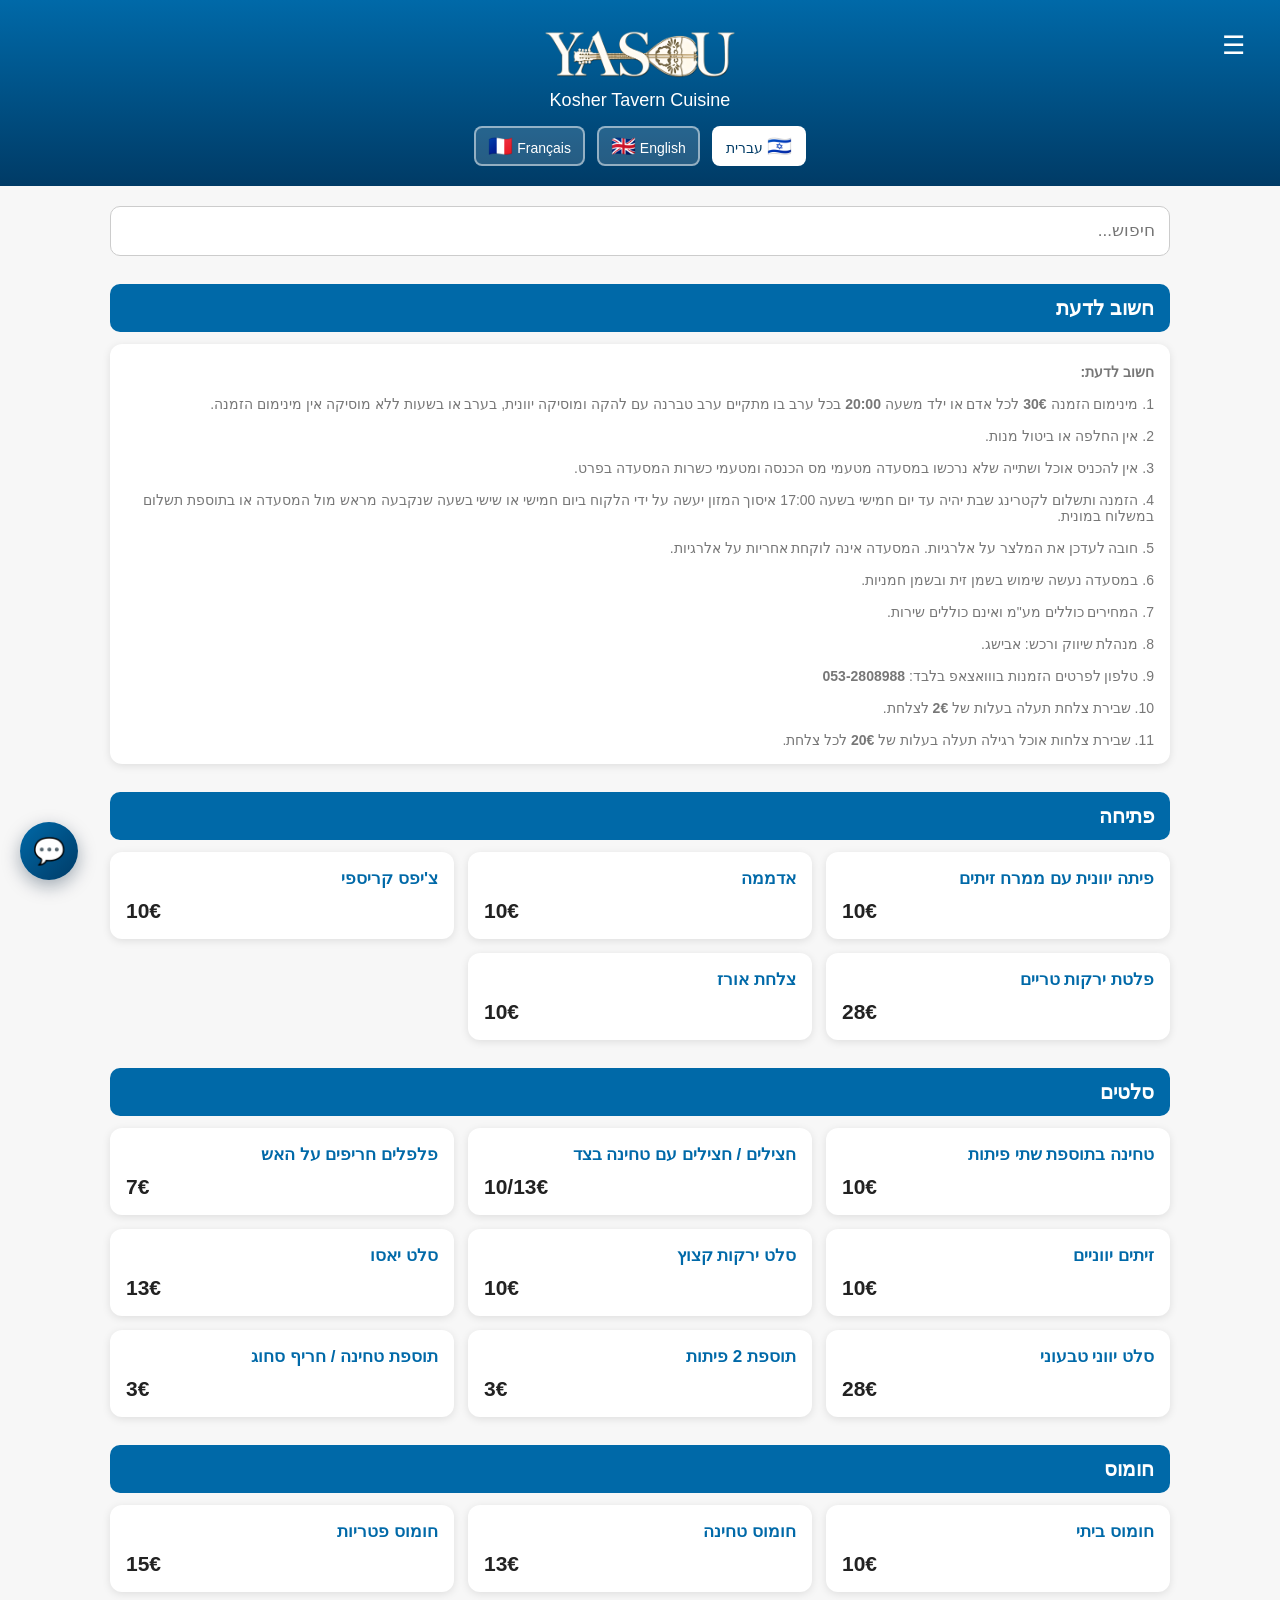
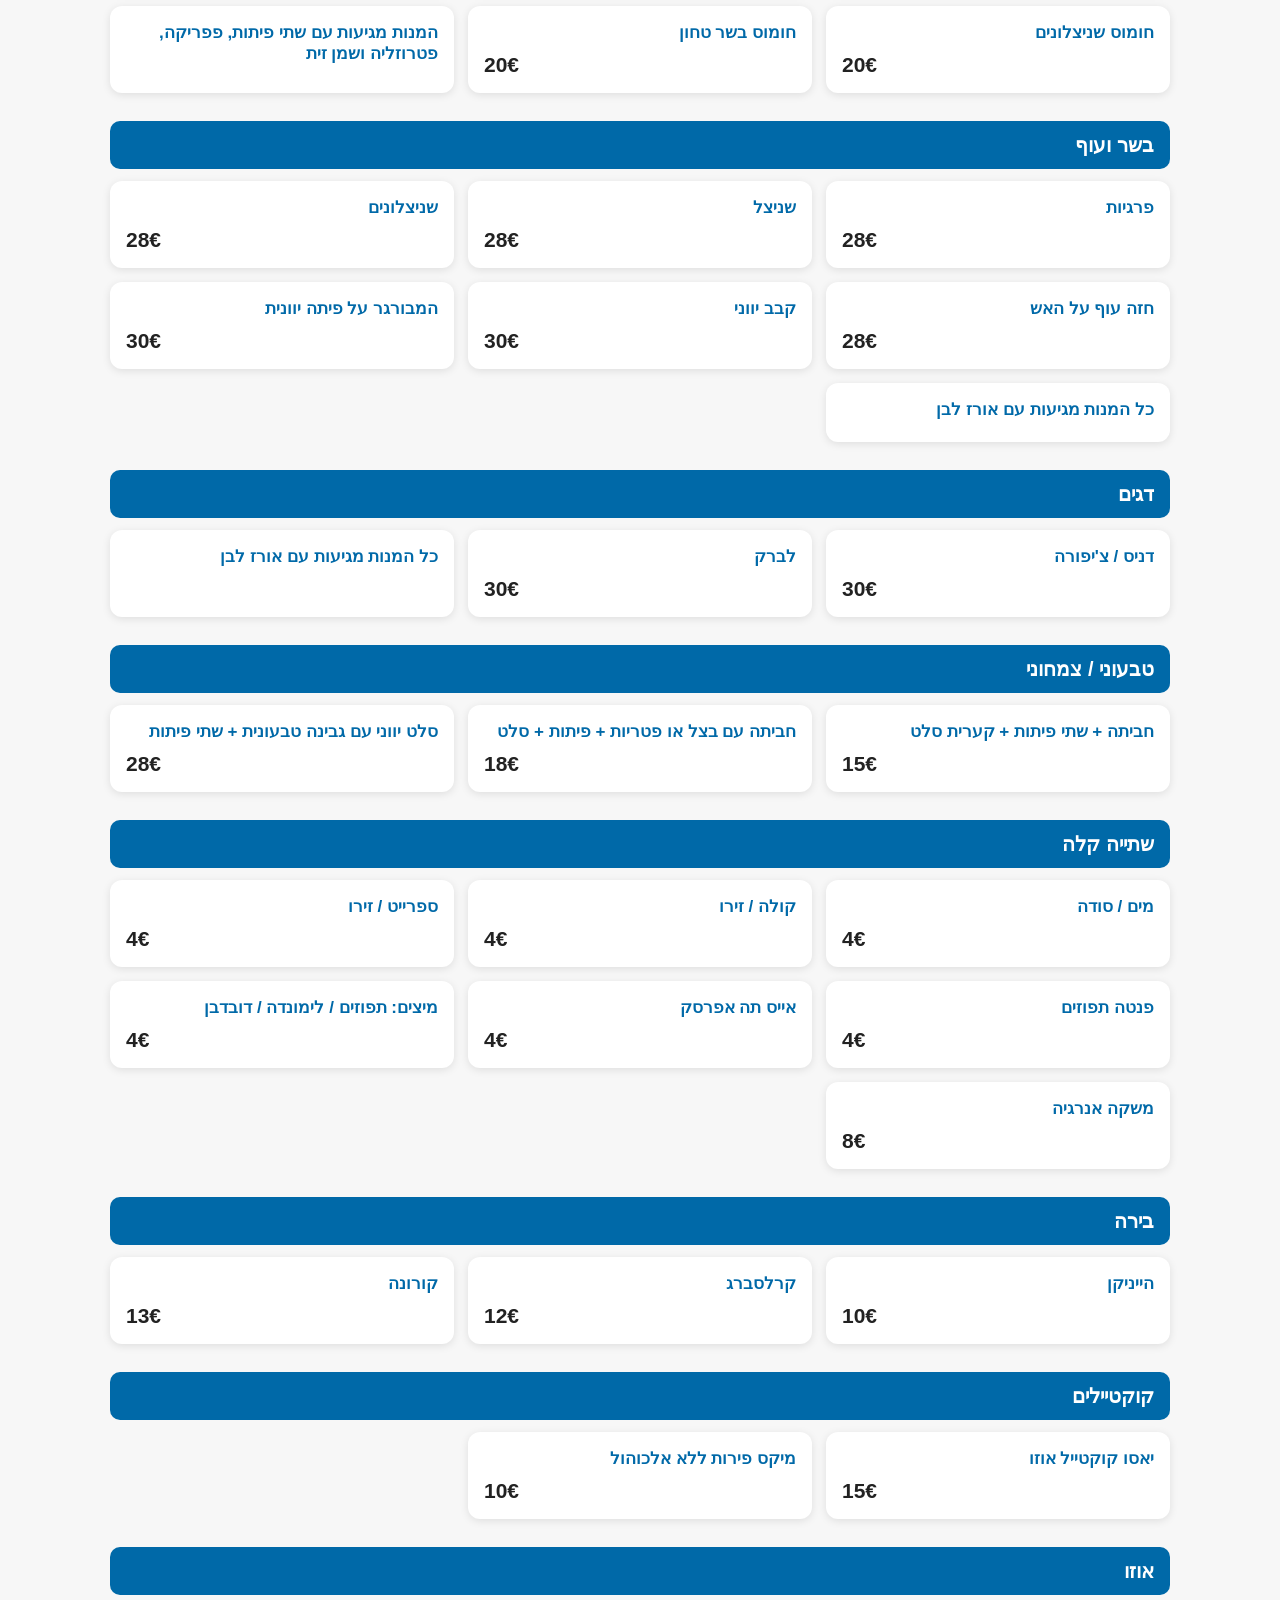
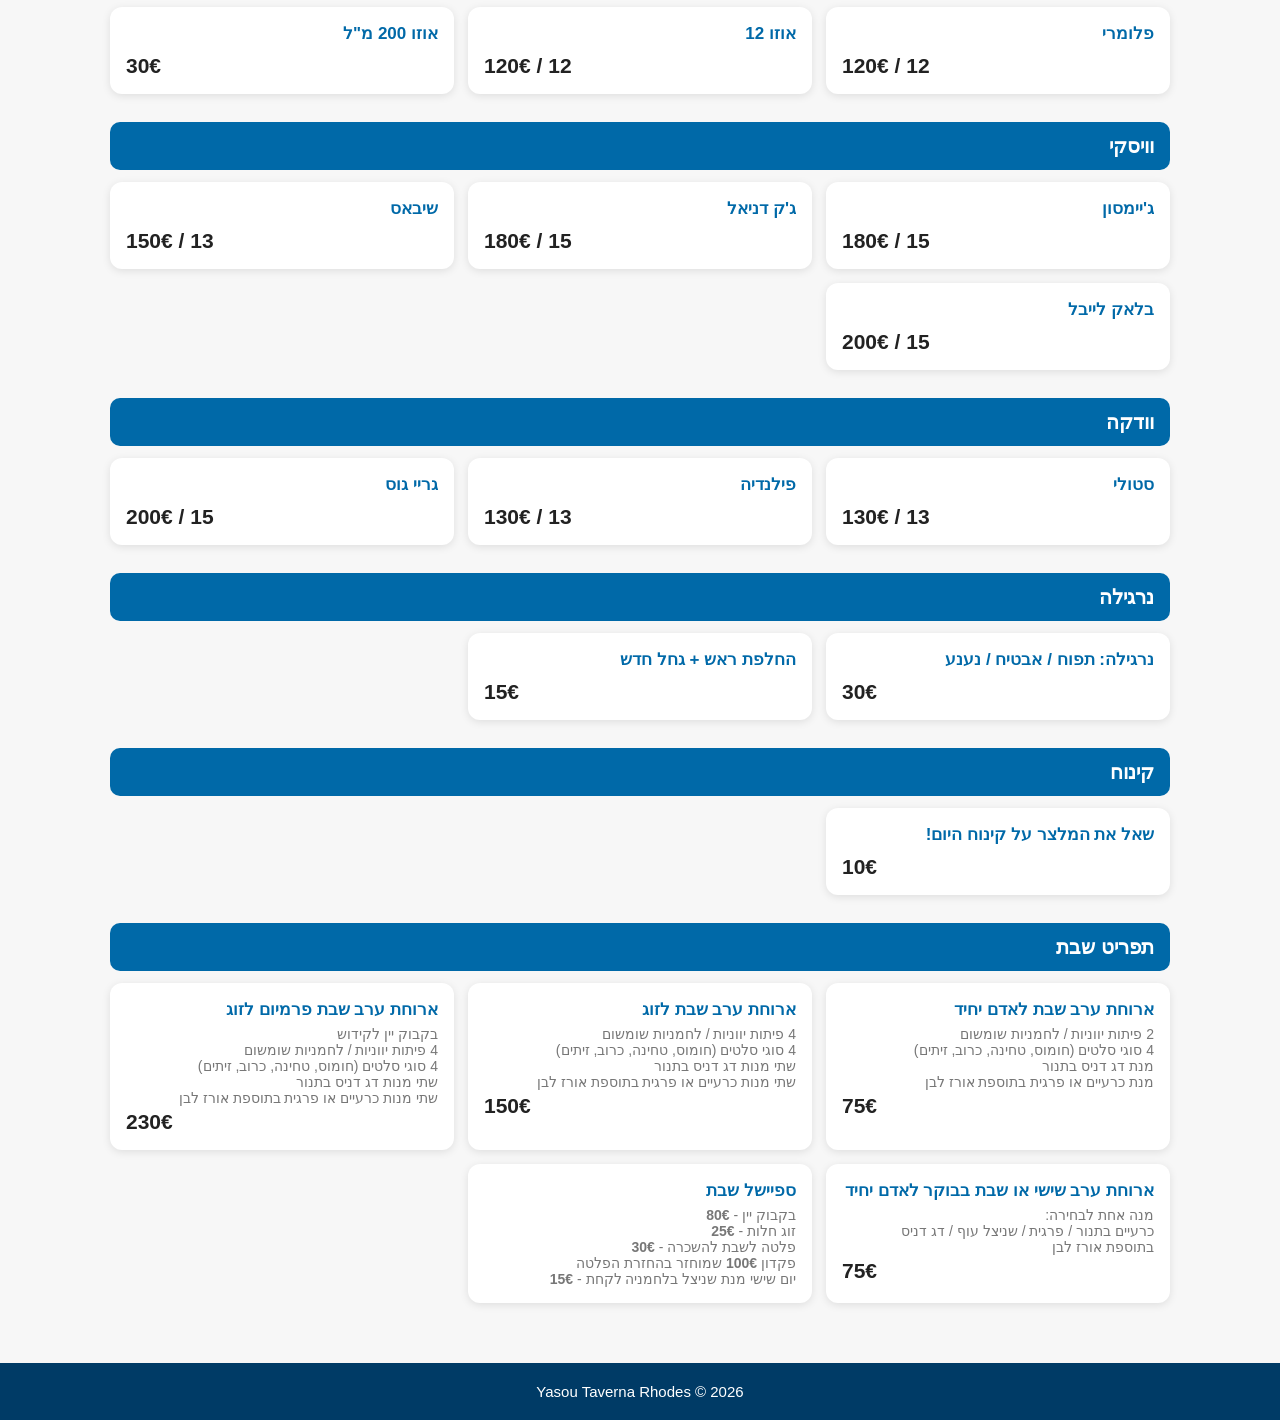
<file: menu.html>
<!DOCTYPE html>
<html>

<head>
<meta charset="UTF-8">
<meta content="width=device-width, initial-scale=1.0" name="viewport">
<link href="images/icon.ico" rel="icon" type="image/x-icon">
 <title>תפריט – טברנה יאסו רודוס</title>
<link href="css/style.css" rel="stylesheet">
<style>
.flag {
	font-size: 20px;
}
.container {
	max-width: 1100px;
	margin: 0 auto;
	padding: 20px;
}
input.search {
	width: 100%;
	padding: 14px;
	font-size: 17px;
	border-radius: 10px;
	border: 1px solid #ccc;
	margin-bottom: 20px;
	display: none;
}
input.search.visible {
	display: block;
}
.category {
	margin-top: 28px;
}
.category h2 {
	background: #0069a8;
	color: white;
	padding: 12px 16px;
	border-radius: 10px;
	font-size: 20px;
	margin-bottom: 12px;
	display: none;
}
.category h2.visible {
	display: block;
}
.menu {
	display: grid;
	grid-template-columns: repeat(auto-fill,minmax(260px,1fr));
	gap: 14px;
}
.card {
	background: white;
	padding: 16px;
	border-radius: 12px;
	box-shadow: 0 2px 8px rgba(0,0,0,0.1);
	display: none;
}
.card.visible {
	display: block;
}
.card h3 {
	color: #0069a8;
	margin-bottom: 6px;
	font-size: 17px;
}
.card .price {
	font-size: 21px;
	font-weight: bold;
	display: block;
	margin-top: 4px;
	float: left;
}
.card.ltr .price {
	float: right;
}
.card h3 {
	overflow: hidden;
}
.card p {
	color: #777;
	font-size: 14px;
	margin-top: 4px;
}
.card.ltr {
	direction: ltr;
	text-align: left;
}
.fullrow {
	grid-column: 1/-1;
}
footer {
	background: #003b66;
	color: white;
	padding: 20px;
	text-align: center;
	margin-top: 40px;
	font-size: 15px;
}
	/* ===========================
   style.css - קובץ עיצוב משותף לכל 4 הדפים
   טברנה יאסו רודוס - עיצוב כחול
=========================== */

* {
	box-sizing: border-box;
	margin: 0;
	padding: 0;
}

body {
	font-family: Arial, Helvetica, sans-serif;
	background: #f7f7f7;
	color: #222;
}

a {
	color: inherit;
	text-decoration: none;
}

/* ===========================
   HEADER - זהה בכל הדפים
=========================== */
header {
	background: linear-gradient(to bottom, #0069a8, #003b66);
	color: white;
	text-align: center;
	padding: 30px 15px 20px;
	position: relative;
}

header h1 {
	font-size: 40px;
	letter-spacing: 3px;
	margin-bottom: 5px;
}

header p {
	font-size: 18px;
	margin-bottom: 15px;
}

header img {
	margin-bottom: 8px;
}

/* כפתור פתיחת תפריט צד */
.openbtn {
	font-size: 26px;
	cursor: pointer;
	background-color: transparent;
	color: white;
	padding: 10px 15px;
	border: none;
	position: absolute;
	top: 20px;
	right: 20px;
}

.openbtn:hover {
	color: #f7da95;
}

/* פנל ניווט צד */
.sidepanel {
	width: 0;
	position: fixed;
	z-index: 100;
	height: 100%;
	top: 0;
	right: 0;
	background-color: #003b66;
	overflow-x: hidden;
	transition: 0.4s;
	padding-top: 60px;
}

.sidepanel a {
	padding: 12px 25px;
	text-decoration: none;
	font-size: 22px;
	color: #ffffff;
	display: block;
	transition: 0.3s;
}

.sidepanel a:hover,
.sidepanel a.active {
	color: #f7da95;
}

.sidepanel .closebtn {
	position: absolute;
	top: 10px;
	left: 20px;
	font-size: 40px;
	color: white;
}

/* מיתוג שפה (בדף התפריט) */
.lang-switcher {
	display: flex;
	justify-content: center;
	gap: 12px;
	margin-top: 10px;
}

.lang-btn {
	background: rgba(255,255,255,0.15);
	border: 2px solid rgba(255,255,255,0.5);
	border-radius: 8px;
	color: white;
	padding: 6px 12px;
	cursor: pointer;
	font-size: 14px;
}

.lang-btn.active {
	background: white;
	color: #003b66;
}

/* ===========================
   ריספונסיביות משותפת
=========================== */
@media (max-width: 640px) {
	header {
		padding: 18px 10px;
	}

	header h1 {
		font-size: 28px;
	}

	header p {
		font-size: 15px;
	}

	.openbtn {
		font-size: 22px;
		top: 14px;
		right: 14px;
		padding: 6px 10px;
	}

	.sidepanel a {
		font-size: 20px;
		padding: 10px 20px;
	}
}
</style>
</head>

<body>

<header class="hero">
	<button class="openbtn" onclick="openNav()">☰</button> 
    <img alt="טברנה יאסו רודוס" height="48" src="images/Logo.png" width="200">
	<p class="hero-subtitle">Kosher Tavern Cuisine</p>
	<div id="mySidepanel" class="sidepanel">
		<a class="closebtn" href="javascript:void(0)" onclick="closeNav()">×</a>
		<a href="https://yasou-taverna.github.io/Rhodes/">דף הבית</a>
		<a class="active" href="https://yasou-taverna.github.io/Rhodes/">תפריט</a>
		<a href="https://yasou-taverna.github.io/Rhodes/privacy-policy.html">מדיניות פרטיות</a>
		<a href="https://yasou-taverna.github.io/Rhodes/Contact-Us.html">צור קשר</a> 
	    <a href="https://yasou-taverna.github.io/Rhodes/Kosher-Certificate.html">תעודת כשרות</a>
		<a href="https://yasou-taverna.github.io/Rhodes/Location.html">המיקום שלנו</a>
		<a href="https://yasou-taverna.github.io/Rhodes/booking.html">הזמנת שולחן</a>
	</div>
   <div class="lang-switcher">
		<button class="lang-btn active" onclick="setLang('he')">
		<span class="flag">&#x1F1EE;&#x1F1F1;</span> &#x05E2;&#x05D1;&#x05E8;&#x05D9;&#x05EA;
		</button><button class="lang-btn" onclick="setLang('en')">
		<span class="flag">&#x1F1EC;&#x1F1E7;</span> English</button>
		<button class="lang-btn" onclick="setLang('fr')"><span class="flag">&#x1F1EB;&#x1F1F7;</span> 
		Fran&ccedil;ais</button></div>
</header>
<div class="container">
	<input id="s-he" class="search" onkeyup="doSearch(this.value)" placeholder="חיפוש...">
	<input id="s-en" class="search" onkeyup="doSearch(this.value)" placeholder="Search dish...">
	<input id="s-fr" class="search" onkeyup="doSearch(this.value)" placeholder="Rechercher...">
	<section class="category" data-section="">
		<h2 data-lang="he">חשוב לדעת</h2>
		<h2 data-lang="en">Important Information</h2>
		<h2 data-lang="fr">Informations importantes</h2>
		<div class="menu">
			<div class="card fullrow" data-lang="he">
				<p><b>חשוב לדעת:</b><br><br>1. מינימום הזמנה <b>30€</b> לכל אדם 
				או ילד משעה <b>20:00</b> בכל ערב בו מתקיים ערב טברנה עם להקה ומוסיקה 
				יוונית, בערב או בשעות ללא מוסיקה אין מינימום הזמנה.<br><br>2. אין 
				החלפה או ביטול מנות.<br><br>3. אין להכניס אוכל ושתייה שלא נרכשו 
				במסעדה מטעמי מס הכנסה ומטעמי כשרות המסעדה בפרט.<br><br>4. הזמנה ותשלום לקטרינג שבת יהיה עד יום חמישי בשעה 17:00
איסוך המזון יעשה על ידי הלקוח ביום חמישי או שישי בשעה שנקבעה מראש מול המסעדה או בתוספת תשלום במשלוח במונית.<br><br>5. 
				חובה לעדכן את המלצר על אלרגיות. המסעדה אינה לוקחת אחריות על אלרגיות.<br>
				<br>6. במסעדה נעשה שימוש בשמן זית ובשמן חמניות.<br><br>7. המחירים 
				כוללים מע"מ ואינם כוללים שירות.<br><br>8. מנהלת שיווק ורכש: אבישג.<br>
				<br>9. טלפון לפרטים הזמנות בווואצאפ בלבד: <b>053-2808988</b><br>
				<br>10. שבירת צלחת תעלה בעלות של <b>2€</b> לצלחת.<br><br>11. שבירת 
				צלחות אוכל רגילה תעלה בעלות של <b>20€</b> לכל צלחת.</p>
			</div>
			<div class="card ltr fullrow" data-lang="en">
				<p><b>Important to know:</b><br><br>1. Minimum order <b>30€</b> 
				per person or child from <b>20:00</b> every evening when there is 
				a tavern evening with a band and Greek music. During hours without 
				music there is no minimum order.<br><br>2. No exchange or cancellation 
				of dishes.<br><br>3. Food and drinks not purchased at the restaurant 
				may not be brought in for income tax and kosher reasons.<br><br>
				4. Order and payment for Shabbat catering will be by Thursday at 5:00 PM
The food will be collected by the customer on Thursday or Friday at a pre-arranged time in front of the restaurant or for an additional fee by taxi delivery.<br>
				<br>5. It is mandatory to inform the waiter of any allergies. The 
				restaurant does not take responsibility for allergies.<br><br>6. 
				The restaurant uses olive oil and sunflower oil.<br><br>7. Prices 
				include VAT and do not include service.<br><br>8. Marketing &amp; 
				Purchasing Manager: Avishag.<br><br>9. Phone for orders and details 
				via WhatsApp only: <b>053-2808988</b><br><br>10. Breaking a plate 
				will cost <b>2€</b> per plate.<br><br>11. Breaking regular dinner 
				plates will cost <b>20€</b> per plate.</p>
			</div>
			<div class="card ltr fullrow" data-lang="fr">
				<p><b>Important à savoir :</b><br><br>1. Commande minimum <b>30€</b> 
				par personne ou enfant à partir de <b>20h00</b> les soirs de soirée 
				taverne avec groupe et musique grecque. En dehors de ces soirées, 
				pas de minimum.<br><br>2. Pas d'échange ni d'annulation de plats.<br>
				<br>3. Il est interdit d'apporter de la nourriture ou des boissons 
				non achetées au restaurant pour des raisons fiscales et de cachérout.<br>
				<br>4. Les commandes et les paiements pour le service traiteur de Shabbat doivent être effectués avant jeudi 17h00.
Le client pourra venir chercher son repas jeudi ou vendredi à une heure convenue devant le restaurant, ou se le faire livrer en taxi (avec supplément).<br><br>5. Obligatoire d'informer le serveur de toute 
				allergie. Le restaurant décline toute responsabilité en cas d'allergie.<br>
				<br>6. Le restaurant utilise de l'huile d'olive et de l'huile de 
				tournesol.<br><br>7. Les prix incluent la TVA et n'incluent pas 
				le service.<br><br>8. Responsable marketing &amp; achats : Avishag.<br>
				<br>9. Téléphone pour commandes et informations WhatsApp uniquement 
				: <b>053-2808988</b><br><br>10. Une assiette cassée sera facturée
				<b>2€</b>.<br><br>11. Les assiettes ordinaires cassées seront facturées
				<b>20€</b> chacune.</p>
			</div>
		</div>
	</section>
	<section class="category" data-section="">
		<h2 data-lang="he">פתיחה</h2>
		<h2 data-lang="en">Opening</h2>
		<h2 data-lang="fr">Entrées</h2>
		<div class="menu">
			<div class="card" data-lang="he" data-text="פיתה יוונית עם ממרח זיתים">
				<h3>פיתה יוונית עם ממרח זיתים</h3>
				<span class="price">10€</span> </div>
			<div class="card ltr" data-lang="en" data-text="greek pita with olive pâté">
				<h3>Greek pita with olive pâté</h3>
				<span class="price">10€</span> </div>
			<div class="card ltr" data-lang="fr" data-text="pain pita grec avec tapenade d'olives">
				<h3>Pain pita grec avec tapenade d'olives</h3>
				<span class="price">10€</span> </div>
			<div class="card" data-lang="he" data-text="אדממה">
				<h3>אדממה</h3>
				<span class="price">10€</span> </div>
			<div class="card ltr" data-lang="en" data-text="edamame">
				<h3>Edamame</h3>
				<span class="price">10€</span> </div>
			<div class="card ltr" data-lang="fr" data-text="edamame">
				<h3>Edamame</h3>
				<span class="price">10€</span> </div>
			<div class="card" data-lang="he" data-text="צ'יפס קריספי">
				<h3>צ'יפס קריספי</h3>
				<span class="price">10€</span> </div>
			<div class="card ltr" data-lang="en" data-text="crispy french fries">
				<h3>Crispy French fries</h3>
				<span class="price">10€</span> </div>
			<div class="card ltr" data-lang="fr" data-text="frites croustillantes">
				<h3>Frites croustillantes</h3>
				<span class="price">10€</span> </div>
			<div class="card" data-lang="he" data-text="פלטת ירקות טריים">
				<h3>פלטת ירקות טריים</h3>
				<span class="price">28€</span> </div>
			<div class="card ltr" data-lang="en" data-text="fresh vegetable plate">
				<h3>Fresh vegetable plate</h3>
				<span class="price">28€</span> </div>
			<div class="card ltr" data-lang="fr" data-text="plateau de légumes frais">
				<h3>Plateau de légumes frais</h3>
				<span class="price">28€</span> </div>
			<div class="card" data-lang="he" data-text="צלחת אורז">
				<h3>צלחת אורז</h3>
				<span class="price">10€</span> </div>
			<div class="card ltr" data-lang="en" data-text="rice plate">
				<h3>Rice plate</h3>
				<span class="price">10€</span> </div>
			<div class="card ltr" data-lang="fr" data-text="assiette de riz">
				<h3>Assiette de riz</h3>
				<span class="price">10€</span> </div>
		</div>
	</section>
	<section class="category" data-section="">
	<h2 data-lang="he">סלטים</h2>
	<h2 data-lang="en">Salads</h2>
	<h2 data-lang="fr">Salades</h2>
	<div class="menu">
		<!-- ⭐ טחינה בתוספת שתי פיתות ⭐ -->
		<div class="card" data-lang="he" data-text="טחינה בתוספת שתי פיתות">
			<h3>טחינה בתוספת שתי פיתות</h3>
			<span class="price">10€</span> </div>
		<div class="card ltr" data-lang="en" data-text="tahini with 2 pita breads">
			<h3>Tahini with 2 pita breads</h3>
			<span class="price">10€</span> </div>
		<div class="card ltr" data-lang="fr" data-text="tahini avec 2 pains pita">
			<h3>Tahini avec 2 pains pita</h3>
			<span class="price">10€</span> </div>
		<!-- ⭐ חצילים / חצילים עם טחינה בצד ⭐ -->
		<div class="card" data-lang="he" data-text="חצילים / חצילים עם טחינה בצד">
			<h3>חצילים / חצילים עם טחינה בצד</h3>
			<span class="price">10/13€</span> </div>
		<div class="card ltr" data-lang="en" data-text="eggplant / eggplant with tahini">
			<h3>Eggplant / Eggplant with tahini</h3>
			<span class="price">10/13€</span> </div>
		<div class="card ltr" data-lang="fr" data-text="aubergines / aubergines avec tahini">
			<h3>Aubergines / Aubergines avec tahini</h3>
			<span class="price">10/13€</span> </div>
		<!-- ⭐ פלפלים חריפים על האש ⭐ -->
		<div class="card" data-lang="he" data-text="פלפלים חריפים על האש">
			<h3>פלפלים חריפים על האש</h3>
			<span class="price">7€</span> </div>
		<div class="card ltr" data-lang="en" data-text="grilled hot peppers">
			<h3>Grilled hot peppers</h3>
			<span class="price">7€</span> </div>
		<div class="card ltr" data-lang="fr" data-text="piments grillés">
			<h3>Piments grillés</h3>
			<span class="price">7€</span> </div>
		<!-- ⭐ זיתים יווניים ⭐ -->
		<div class="card" data-lang="he" data-text="זיתים יווניים">
			<h3>זיתים יווניים</h3>
			<span class="price">10€</span> </div>
		<div class="card ltr" data-lang="en" data-text="greek olives">
			<h3>Greek olives</h3>
			<span class="price">10€</span> </div>
		<div class="card ltr" data-lang="fr" data-text="olives grecques">
			<h3>Olives grecques</h3>
			<span class="price">10€</span> </div>
		<!-- ⭐ סלט ירקות קצוץ ⭐ -->
		<div class="card" data-lang="he" data-text="סלט ירקות קצוץ">
			<h3>סלט ירקות קצוץ</h3>
			<span class="price">10€</span> </div>
		<div class="card ltr" data-lang="en" data-text="chopped vegetable salad">
			<h3>Chopped vegetable salad</h3>
			<span class="price">10€</span> </div>
		<div class="card ltr" data-lang="fr" data-text="salade de légumes hachés">
			<h3>Salade de légumes hachés</h3>
			<span class="price">10€</span> </div>
		<!-- ⭐ סלט יאסו ⭐ -->
		<!-- ⭐ סלט יאסו ⭐ -->
		<div class="card" data-lang="he" data-text="סלט יאסו">
			<h3>סלט יאסו</h3>
			<span class="price">13€</span> </div>
		<div class="card ltr" data-lang="en" data-text="Yasou salad">
			<h3>Yasou salad</h3>
			<span class="price">13€</span> </div>
		<div class="card ltr" data-lang="fr" data-text="Salade Yasou">
			<h3>Salade Yasou</h3>
			<span class="price">13€</span> </div>
		<!-- ⭐ סלט יווני טבעוני ⭐ -->
		<div class="card" data-lang="he" data-text="סלט יווני טבעוני">
			<h3>סלט יווני טבעוני</h3>
			<span class="price">28€</span> </div>
		<div class="card ltr" data-lang="en" data-text="vegan greek salad">
			<h3>Vegan Greek Salad</h3>
			<span class="price">28€</span> </div>
		<div class="card ltr" data-lang="fr" data-text="salade grecque végétalienne">
			<h3>Salade grecque végétalienne</h3>
			<span class="price">28€</span> </div>
		<!-- ⭐ תוספת 2 פיתות⭐ -->
		<div class="card" data-lang="he" data-text="תוספת 2 פיתות">
			<h3>תוספת 2 פיתות</h3>
			<span class="price">3€</span> </div>
		<div class="card ltr" data-lang="en" data-text="extra two pita breads">
			<h3>Extra two pita breads</h3>
			<span class="price">3€</span> </div>
		<div class="card ltr" data-lang="fr" data-text="2 pains pita supplémentaires">
			<h3>2 pains pita supplémentaires</h3>
			<span class="price">3€</span> </div>
		<div class="card" data-lang="he" data-text="תוספת טחינה / חריף סחוג">
			<h3>תוספת טחינה / חריף סחוג</h3>
			<span class="price">3€</span> </div>
		<div class="card ltr" data-lang="en" data-text="extra tahini / zhug hot sauce">
			<h3>Extra tahini / Zhug hot sauce</h3>
			<span class="price">3€</span> </div>
		<div class="card ltr" data-lang="fr" data-text="tahini / sauce piquante">
			<h3>Tahini / Sauce piquante</h3>
			<span class="price">3€</span> </div>
	</div>
</section>

	<section class="category" data-section="">
		<h2 data-lang="he">חומוס</h2>
		<h2 data-lang="en">Hummus</h2>
		<h2 data-lang="fr">Houmous</h2>
		<div class="menu">
			<div class="card" data-lang="he" data-text="חומוס ביתי">
				<h3>חומוס ביתי</h3>
				<span class="price">10€</span> </div>
			<div class="card ltr" data-lang="en" data-text="home-made hummus">
				<h3>Home-made hummus</h3>
				<span class="price">10€</span> </div>
			<div class="card ltr" data-lang="fr" data-text="houmous maison">
				<h3>Houmous maison</h3>
				<span class="price">10€</span> </div>
			<div class="card" data-lang="he" data-text="חומוס טחינה">
				<h3>חומוס טחינה</h3>
				<span class="price">13€</span> </div>
			<div class="card ltr" data-lang="en" data-text="hummus tahini">
				<h3>Hummus Tahini</h3>
				<span class="price">13€</span> </div>
			<div class="card ltr" data-lang="fr" data-text="houmous tahini">
				<h3>Houmous Tahini</h3>
				<span class="price">13€</span> </div>
			<div class="card" data-lang="he" data-text="חומוס פטריות">
				<h3>חומוס פטריות</h3>
				<span class="price">15€</span> </div>
			<div class="card ltr" data-lang="en" data-text="hummus with mushrooms">
				<h3>Hummus with mushrooms</h3>
				<span class="price">15€</span> </div>
			<div class="card ltr" data-lang="fr" data-text="houmous aux champignons">
				<h3>Houmous aux champignons</h3>
				<span class="price">15€</span> </div>
			<div class="card" data-lang="he" data-text="חומוס שניצלונים">
				<h3>חומוס שניצלונים</h3>
				<span class="price">20€</span> </div>
			<div class="card ltr" data-lang="en" data-text="hummus with mini schnitzel">
				<h3>Hummus with mini schnitzel</h3>
				<span class="price">20€</span> </div>
			<div class="card ltr" data-lang="fr" data-text="houmous mini schnitzel">
				<h3>Houmous mini schnitzel</h3>
				<span class="price">20€</span> </div>
			<div class="card" data-lang="he" data-text="חומוס בשר טחון">
				<h3>חומוס בשר טחון</h3>
				<span class="price">20€</span> </div>
			<div class="card ltr" data-lang="en" data-text="hummus with minced meat">
				<h3>Hummus with minced meat</h3>
				<span class="price">20€</span> </div>
			<div class="card ltr" data-lang="fr" data-text="houmous à la viande hachée">
				<h3>Houmous à la viande hachée</h3>
				<span class="price">20€</span> </div>
			<div class="card" data-lang="he" data-text="המנות מגיעות עם שתי פיתות, פפריקה, פטרוזליה ושמן זית">
				<h3>המנות מגיעות עם שתי פיתות, פפריקה, פטרוזליה ושמן זית</h3>
			</div>
			<div class="card ltr" data-lang="en" data-text="served with: two pita breads, sweet paprika, fresh parsley and olive oil">
				<h3>Served with: two pita breads, sweet paprika, fresh parsley and 
				olive oil</h3>
			</div>
			<div class="card ltr" data-lang="fr" data-text="servi avec : deux pains pita, paprika, persil frais et huile d'olive">
				<h3>Servi avec : deux pains pita, paprika, persil frais et huile 
				d'olive</h3>
			</div>
		</div>
	</section>
	<section class="category" data-section="">
		<h2 data-lang="he">בשר ועוף</h2>
		<h2 data-lang="en">Meat &amp; Chicken</h2>
		<h2 data-lang="fr">Viande &amp; Poulet</h2>
		<div class="menu">
			<div class="card" data-lang="he" data-text="פרגיות">
				<h3>פרגיות</h3>
				<span class="price">28€</span> </div>
			<div class="card ltr" data-lang="en" data-text="pargit - chicken thighs">
				<h3>Pargit - chicken thighs</h3>
				<span class="price">28€</span> </div>
			<div class="card ltr" data-lang="fr" data-text="cuisses de poulet grillées">
				<h3>Cuisses de poulet grillées</h3>
				<span class="price">28€</span> </div>
			<div class="card" data-lang="he" data-text="שניצל">
				<h3>שניצל</h3>
				<span class="price">28€</span> </div>
			<div class="card ltr" data-lang="en" data-text="schnitzel">
				<h3>Schnitzel</h3>
				<span class="price">28€</span> </div>
			<div class="card ltr" data-lang="fr" data-text="schnitzel">
				<h3>Schnitzel</h3>
				<span class="price">28€</span> </div>
			<div class="card" data-lang="he" data-text="שניצלונים">
				<h3>שניצלונים</h3>
				<span class="price">28€</span> </div>
			<div class="card ltr" data-lang="en" data-text="mini schnitzel">
				<h3>Mini schnitzel</h3>
				<span class="price">28€</span> </div>
			<div class="card ltr" data-lang="fr" data-text="mini schnitzel">
				<h3>Mini schnitzel</h3>
				<span class="price">28€</span> </div>
			<div class="card" data-lang="he" data-text="חזה עוף על האש">
				<h3>חזה עוף על האש</h3>
				<span class="price">28€</span> </div>
			<div class="card ltr" data-lang="en" data-text="grilled chicken breast">
				<h3>Grilled chicken breast</h3>
				<span class="price">28€</span> </div>
			<div class="card ltr" data-lang="fr" data-text="blanc de poulet grillé">
				<h3>Blanc de poulet grillé</h3>
				<span class="price">28€</span> </div>
			<div class="card" data-lang="he" data-text="קבב יווני">
				<h3>קבב יווני</h3>
				<span class="price">30€</span> </div>
			<div class="card ltr" data-lang="en" data-text="greek kebab">
				<h3>Greek kebab</h3>
				<span class="price">30€</span> </div>
			<div class="card ltr" data-lang="fr" data-text="kebab grec">
				<h3>Kebab grec</h3>
				<span class="price">30€</span> </div>
			<div class="card" data-lang="he" data-text="המבורגר על פיתה יוונית">
				<h3>המבורגר על פיתה יוונית</h3>
				<span class="price">30€</span> </div>
			<div class="card ltr" data-lang="en" data-text="burger on greek pita">
				<h3>Burger on Greek pita</h3>
				<span class="price">30€</span> </div>
			<div class="card ltr" data-lang="fr" data-text="burger sur pita grec">
				<h3>Burger sur pita grec</h3>
				<span class="price">30€</span> </div>
			<div class="card" data-lang="he" data-text="כל המנות מגיעות עם אורז לבן">
				<h3>כל המנות מגיעות עם אורז לבן</h3>
			</div>
			<div class="card ltr" data-lang="en" data-text="all main dishes come with white rice">
				<h3>All main dishes come with white rice</h3>
			</div>
			<div class="card ltr" data-lang="fr" data-text="tous les plats sont servis avec du riz blanc">
				<h3>Tous les plats sont servis avec du riz blanc</h3>
			</div>
		</div>
	</section>
	<section class="category" data-section="">
		<h2 data-lang="he">דגים</h2>
		<h2 data-lang="en">Fish</h2>
		<h2 data-lang="fr">Poissons</h2>
		<div class="menu">
			<div class="card" data-lang="he" data-text="דניס / צ'יפורה">
				<h3>דניס / צ'יפורה</h3>
				<span class="price">30€</span> </div>
			<div class="card ltr" data-lang="en" data-text="sea bream - dorade">
				<h3>Sea bream - Dorade</h3>
				<span class="price">30€</span> </div>
			<div class="card ltr" data-lang="fr" data-text="dorade">
				<h3>Dorade</h3>
				<span class="price">30€</span> </div>
			<div class="card" data-lang="he" data-text="לברק">
				<h3>לברק</h3>
				<span class="price">30€</span> </div>
			<div class="card ltr" data-lang="en" data-text="sea bass - loup de mer">
				<h3>Sea bass - Loup de mer</h3>
				<span class="price">30€</span> </div>
			<div class="card ltr" data-lang="fr" data-text="loup de mer">
				<h3>Loup de mer</h3>
				<span class="price">30€</span> </div>
			<div class="card" data-lang="he" data-text="כל המנות מגיעות עם אורז לבן">
				<h3>כל המנות מגיעות עם אורז לבן</h3>
			</div>
			<div class="card ltr" data-lang="en" data-text="all main dishes come with white rice">
				<h3>All main dishes come with white rice</h3>
			</div>
			<div class="card ltr" data-lang="fr" data-text="tous les plats sont servis avec du riz blanc">
				<h3>Tous les plats sont servis avec du riz blanc</h3>
			</div>
		</div>
	</section>
	<section class="category" data-section="">
		<h2 data-lang="he">טבעוני / צמחוני</h2>
		<h2 data-lang="en">Vegan / Vegetarian</h2>
		<h2 data-lang="fr">Végan / Végétarien</h2>
		<div class="menu">
			<div class="card" data-lang="he" data-text="חביתה + שתי פיתות + קערית סלט">
				<h3>חביתה + שתי פיתות + קערית סלט</h3>
				<span class="price">15€</span> </div>
			<div class="card ltr" data-lang="en" data-text="omelette with salad &amp; pita">
				<h3>Omelette with salad &amp; pita</h3>
				<span class="price">15€</span> </div>
			<div class="card ltr" data-lang="fr" data-text="omelette avec salade &amp; pita">
				<h3>Omelette avec salade &amp; pita</h3>
				<span class="price">15€</span> </div>
			<div class="card" data-lang="he" data-text="חביתה עם בצל או פטריות + פיתות + סלט">
				<h3>חביתה עם בצל או פטריות + פיתות + סלט</h3>
				<span class="price">18€</span> </div>
			<div class="card ltr" data-lang="en" data-text="omelette with onion or mushrooms, salad &amp; pita">
				<h3>Omelette with onion or mushrooms, salad &amp; pita</h3>
				<span class="price">18€</span> </div>
			<div class="card ltr" data-lang="fr" data-text="omelette aux oignons ou champignons">
				<h3>Omelette aux oignons ou champignons</h3>
				<span class="price">18€</span> </div>
			<div class="card" data-lang="he" data-text="סלט יווני עם גבינה טבעונית + שתי פיתות">
				<h3>סלט יווני עם גבינה טבעונית + שתי פיתות</h3>
				<span class="price">28€</span> </div>
			<div class="card ltr" data-lang="en" data-text="greek salad (vegan cheese) with two pita breads">
				<h3>Greek salad (vegan cheese) with two pita breads</h3>
				<span class="price">28€</span> </div>
			<div class="card ltr" data-lang="fr" data-text="salade grecque (fromage vegan) avec deux pains pita">
				<h3>Salade grecque (fromage vegan) avec deux pains pita</h3>
				<span class="price">28€</span> </div>
		</div>
	</section>
	<section class="category" data-section="">
		<h2 data-lang="he">שתייה קלה</h2>
		<h2 data-lang="en">Soft Drinks</h2>
		<h2 data-lang="fr">Boissons sans alcool</h2>
		<div class="menu">
			<div class="card" data-lang="he" data-text="מים / סודה">
				<h3>מים / סודה</h3>
				<span class="price">4€</span> </div>
			<div class="card ltr" data-lang="en" data-text="water / soda">
				<h3>Water / Soda</h3>
				<span class="price">4€</span> </div>
			<div class="card ltr" data-lang="fr" data-text="eau / soda">
				<h3>Eau / Soda</h3>
				<span class="price">4€</span> </div>
			<div class="card" data-lang="he" data-text="קולה / זירו">
				<h3>קולה / זירו</h3>
				<span class="price">4€</span> </div>
			<div class="card ltr" data-lang="en" data-text="cola / zero">
				<h3>Cola / Zero</h3>
				<span class="price">4€</span> </div>
			<div class="card ltr" data-lang="fr" data-text="cola / zéro">
				<h3>Cola / Zéro</h3>
				<span class="price">4€</span> </div>
			<div class="card" data-lang="he" data-text="ספרייט / זירו">
				<h3>ספרייט / זירו</h3>
				<span class="price">4€</span> </div>
			<div class="card ltr" data-lang="en" data-text="sprite / zero">
				<h3>Sprite / Zero</h3>
				<span class="price">4€</span> </div>
			<div class="card ltr" data-lang="fr" data-text="sprite / zéro">
				<h3>Sprite / Zéro</h3>
				<span class="price">4€</span> </div>
			<div class="card" data-lang="he" data-text="פנטה תפוזים">
				<h3>פנטה תפוזים</h3>
				<span class="price">4€</span> </div>
			<div class="card ltr" data-lang="en" data-text="fanta orange">
				<h3>Fanta Orange</h3>
				<span class="price">4€</span> </div>
			<div class="card ltr" data-lang="fr" data-text="fanta orange">
				<h3>Fanta Orange</h3>
				<span class="price">4€</span> </div>
			<div class="card" data-lang="he" data-text="אייס תה אפרסק">
				<h3>אייס תה אפרסק</h3>
				<span class="price">4€</span> </div>
			<div class="card ltr" data-lang="en" data-text="ice tea peach">
				<h3>Ice Tea Peach</h3>
				<span class="price">4€</span> </div>
			<div class="card ltr" data-lang="fr" data-text="thé glacé pêche">
				<h3>Ice Tea pêche</h3>
				<span class="price">4€</span> </div>
			<div class="card" data-lang="he" data-text="מיצים: תפוזים / לימונדה / דובדבן">
				<h3>מיצים: תפוזים / לימונדה / דובדבן</h3>
				<span class="price">4€</span> </div>
			<div class="card ltr" data-lang="en" data-text="juices: orange / lemonade / cherry">
				<h3>Juices: Orange / Lemonade / Cherry</h3>
				<span class="price">4€</span> </div>
			<div class="card ltr" data-lang="fr" data-text="jus: orange / citronnade / cerise">
				<h3>Jus: Orange / Citronnade / Cerise</h3>
				<span class="price">4€</span> </div>
			<div class="card" data-lang="he" data-text="משקה אנרגיה">
				<h3>משקה אנרגיה</h3>
				<span class="price">8€</span> </div>
			<div class="card ltr" data-lang="en" data-text="energy drink">
				<h3>Energy drink</h3>
				<span class="price">8€</span> </div>
			<div class="card ltr" data-lang="fr" data-text="boisson énergisante">
				<h3>Boisson énergisante</h3>
				<span class="price">8€</span> </div>
		</div>
	</section>
	<section class="category" data-section="">
		<h2 data-lang="he">בירה</h2>
		<h2 data-lang="en">Beer</h2>
		<h2 data-lang="fr">Bière</h2>
		<div class="menu">
			<div class="card" data-lang="he" data-text="הייניקן">
				<h3>הייניקן</h3>
				<span class="price">10€</span> </div>
			<div class="card ltr" data-lang="en" data-text="heineken">
				<h3>Heineken</h3>
				<span class="price">10€</span> </div>
			<div class="card ltr" data-lang="fr" data-text="heineken">
				<h3>Heineken</h3>
				<span class="price">10€</span> </div>
			<div class="card" data-lang="he" data-text="קרלסברג">
				<h3>קרלסברג</h3>
				<span class="price">12€</span> </div>
			<div class="card ltr" data-lang="en" data-text="carlsberg">
				<h3>Carlsberg</h3>
				<span class="price">12€</span> </div>
			<div class="card ltr" data-lang="fr" data-text="carlsberg">
				<h3>Carlsberg</h3>
				<span class="price">12€</span> </div>
			<div class="card" data-lang="he" data-text="קורונה">
				<h3>קורונה</h3>
				<span class="price">13€</span> </div>
			<div class="card ltr" data-lang="en" data-text="corona">
				<h3>Corona</h3>
				<span class="price">13€</span> </div>
			<div class="card ltr" data-lang="fr" data-text="corona">
				<h3>Corona</h3>
				<span class="price">13€</span> </div>
		</div>
	</section>
	<section class="category" data-section="">
		<h2 data-lang="he">קוקטיילים</h2>
		<h2 data-lang="en">Cocktails</h2>
		<h2 data-lang="fr">Cocktails</h2>
		<div class="menu">
			<div class="card" data-lang="he" data-text="יאסו קוקטייל אוזו">
				<h3>יאסו קוקטייל אוזו</h3>
				<span class="price">15€</span> </div>
			<div class="card ltr" data-lang="en" data-text="yasou ouzo cocktail">
				<h3>Yasou Ouzo Cocktail</h3>
				<span class="price">15€</span> </div>
			<div class="card ltr" data-lang="fr" data-text="cocktail yasou ouzo">
				<h3>Cocktail Yasou Ouzo</h3>
				<span class="price">15€</span> </div>
			<div class="card" data-lang="he" data-text="מיקס פירות ללא אלכוהול">
				<h3>מיקס פירות ללא אלכוהול</h3>
				<span class="price">10€</span> </div>
			<div class="card ltr" data-lang="en" data-text="non-alcoholic fruit mix">
				<h3>Non-alcoholic fruit mix</h3>
				<span class="price">10€</span> </div>
			<div class="card ltr" data-lang="fr" data-text="mix de fruits sans alcool">
				<h3>Mix de fruits sans alcool</h3>
				<span class="price">10€</span> </div>
		</div>
	</section>
	<section class="category" data-section="">
		<h2 data-lang="he">אוזו</h2>
		<h2 data-lang="en">Ouzo</h2>
		<h2 data-lang="fr">Ouzo</h2>
		<div class="menu">
			<div class="card" data-lang="he" data-text="פלומרי">
				<h3>פלומרי</h3>
				<span class="price">12 / 120€</span> </div>
			<div class="card ltr" data-lang="en" data-text="plomari">
				<h3>Plomari</h3>
				<span class="price">12 / 120€</span> </div>
			<div class="card ltr" data-lang="fr" data-text="plomari">
				<h3>Plomari</h3>
				<span class="price">12 / 120€</span> </div>
			<div class="card" data-lang="he" data-text="אוזו 12">
				<h3>אוזו 12</h3>
				<span class="price">12 / 120€</span> </div>
			<div class="card ltr" data-lang="en" data-text="ouzo 12">
				<h3>Ouzo 12</h3>
				<span class="price">12 / 120€</span> </div>
			<div class="card ltr" data-lang="fr" data-text="ouzo 12">
				<h3>Ouzo 12</h3>
				<span class="price">12 / 120€</span> </div>
			<div class="card" data-lang="he" data-text="אוזו 200 מ" ל"="">
				<h3>אוזו 200 מ"ל</h3>
				<span class="price">30€</span> </div>
			<div class="card ltr" data-lang="en" data-text="ouzo 200ml">
				<h3>Ouzo 200ml</h3>
				<span class="price">30€</span> </div>
			<div class="card ltr" data-lang="fr" data-text="ouzo 200ml">
				<h3>Ouzo 200ml</h3>
				<span class="price">30€</span> </div>
		</div>
	</section>
	<section class="category" data-section="">
		<h2 data-lang="he">וויסקי</h2>
		<h2 data-lang="en">Whiskey</h2>
		<h2 data-lang="fr">Whisky</h2>
		<div class="menu">
			<div class="card" data-lang="he" data-text="ג'יימסון">
				<h3>ג'יימסון</h3>
				<span class="price">15 / 180€</span> </div>
			<div class="card ltr" data-lang="en" data-text="jameson">
				<h3>Jameson</h3>
				<span class="price">15 / 180€</span> </div>
			<div class="card ltr" data-lang="fr" data-text="jameson">
				<h3>Jameson</h3>
				<span class="price">15 / 180€</span> </div>
			<div class="card" data-lang="he" data-text="ג'ק דניאל">
				<h3>ג'ק דניאל</h3>
				<span class="price">15 / 180€</span> </div>
			<div class="card ltr" data-lang="en" data-text="jack daniel's">
				<h3>Jack Daniel's</h3>
				<span class="price">15 / 180€</span> </div>
			<div class="card ltr" data-lang="fr" data-text="jack daniel's">
				<h3>Jack Daniel's</h3>
				<span class="price">15 / 180€</span> </div>
			<div class="card" data-lang="he" data-text="שיבאס">
				<h3>שיבאס</h3>
				<span class="price">13 / 150€</span> </div>
			<div class="card ltr" data-lang="en" data-text="chivas">
				<h3>Chivas</h3>
				<span class="price">13 / 150€</span> </div>
			<div class="card ltr" data-lang="fr" data-text="chivas">
				<h3>Chivas</h3>
				<span class="price">13 / 150€</span> </div>
			<div class="card" data-lang="he" data-text="בלאק לייבל">
				<h3>בלאק לייבל</h3>
				<span class="price">15 / 200€</span> </div>
			<div class="card ltr" data-lang="en" data-text="black label">
				<h3>Black Label</h3>
				<span class="price">15 / 200€</span> </div>
			<div class="card ltr" data-lang="fr" data-text="black label">
				<h3>Black Label</h3>
				<span class="price">15 / 200€</span> </div>
		</div>
	</section>
	<section class="category" data-section="">
		<h2 data-lang="he">וודקה</h2>
		<h2 data-lang="en">Vodka</h2>
		<h2 data-lang="fr">Vodka</h2>
		<div class="menu">
			<div class="card" data-lang="he" data-text="סטולי">
				<h3>סטולי</h3>
				<span class="price">13 / 130€</span> </div>
			<div class="card ltr" data-lang="en" data-text="stoli">
				<h3>Stoli</h3>
				<span class="price">13 / 130€</span> </div>
			<div class="card ltr" data-lang="fr" data-text="stoli">
				<h3>Stoli</h3>
				<span class="price">13 / 130€</span> </div>
			<div class="card" data-lang="he" data-text="פילנדיה">
				<h3>פילנדיה</h3>
				<span class="price">13 / 130€</span> </div>
			<div class="card ltr" data-lang="en" data-text="finlandia">
				<h3>Finlandia</h3>
				<span class="price">13 / 130€</span> </div>
			<div class="card ltr" data-lang="fr" data-text="finlandia">
				<h3>Finlandia</h3>
				<span class="price">13 / 130€</span> </div>
			<div class="card" data-lang="he" data-text="גריי גוס">
				<h3>גריי גוס</h3>
				<span class="price">15 / 200€</span> </div>
			<div class="card ltr" data-lang="en" data-text="grey goose">
				<h3>Grey Goose</h3>
				<span class="price">15 / 200€</span> </div>
			<div class="card ltr" data-lang="fr" data-text="grey goose">
				<h3>Grey Goose</h3>
				<span class="price">15 / 200€</span> </div>
		</div>
	</section>
	
	<section class="category" data-section="">
		<h2 data-lang="he">נרגילה</h2>
		<h2 data-lang="en">Nargilla</h2>
		<h2 data-lang="fr">Narguilé</h2>
		<div class="menu">
			<div class="card" data-lang="he" data-text="נרגילה: תפוח / אבטיח / נענע">
				<h3>נרגילה: תפוח / אבטיח / נענע</h3>
				<span class="price">30€</span> </div>
			<div class="card ltr" data-lang="en" data-text="nargilla: apple / watermelon / mint">
				<h3>Nargilla: Apple / Watermelon / Mint</h3>
				<span class="price">30€</span> </div>
			<div class="card ltr" data-lang="fr" data-text="narguilé: pomme / pastèque / menthe">
				<h3>Narguilé: Pomme / Pastèque / Menthe</h3>
				<span class="price">30€</span> </div>
			<div class="card" data-lang="he" data-text="החלפת ראש + גחל חדש">
				<h3>החלפת ראש + גחל חדש</h3>
				<span class="price">15€</span> </div>
			<div class="card ltr" data-lang="en" data-text="refill head + new coal">
				<h3>Refill head + new coal</h3>
				<span class="price">15€</span> </div>
			<div class="card ltr" data-lang="fr" data-text="recharge + nouveau charbon">
				<h3>Recharge + nouveau charbon</h3>
				<span class="price">15€</span> </div>
		</div>
	</section>
	<!-- קינוח -->
	<section class="category" data-section="">
		<h2 data-lang="he">קינוח</h2>
		<h2 data-lang="en">Dessert</h2>
		<h2 data-lang="fr">Dessert</h2>
		<div class="menu">
			<div class="card" data-lang="he" data-text="שאל את המלצר על קינוח היום!">
				<h3>שאל את המלצר על קינוח היום!</h3>
				<span class="price">10€</span> </div>
			<div class="card ltr" data-lang="en" data-text="ask the waiter for the dessert of the day!">
				<h3>Ask the waiter for the dessert of the day!</h3>
				<span class="price">10€</span> </div>
			<div class="card ltr" data-lang="fr" data-text="demandez au serveur le dessert du jour !">
				<h3>Demandez au serveur le dessert du jour !</h3>
				<span class="price">10€</span> </div>
		</div>
	</section>
	<!-- תפריט שבת -->
	<section class="category" data-section="">
    <h2 data-lang="he" class=" visible">תפריט שבת</h2>
    <h2 data-lang="en" class="">Shabbat Menu</h2>
    <h2 data-lang="fr" class="">Menu Shabbat</h2>
    <div class="menu visible" data-lang="he">
      <div class="card visible" data-lang="he">
        <h3>ארוחת ערב שבת לאדם יחיד</h3>
        <p>2 פיתות יווניות / לחמניות שומשום<br>4 סוגי סלטים (חומוס, טחינה, כרוב, זיתים)<br>מנת דג דניס בתנור<br>מנת כרעיים או פרגית בתוספת אורז לבן</p>
        <span class="price">75€</span>
      </div>
      <div class="card visible" data-lang="he">
        <h3>ארוחת ערב שבת לזוג</h3>
        <p>4 פיתות יווניות / לחמניות שומשום<br>4 סוגי סלטים (חומוס, טחינה, כרוב, זיתים)<br>שתי מנות דג דניס בתנור<br>שתי מנות כרעיים או פרגית בתוספת אורז לבן</p>
        <span class="price">150€</span>
      </div>
      <div class="card visible" data-lang="he">
        <h3>ארוחת ערב שבת פרמיום לזוג</h3>
        <p>בקבוק יין לקידוש<br>4 פיתות יווניות / לחמניות שומשום<br>4 סוגי סלטים (חומוס, טחינה, כרוב, זיתים)<br>שתי מנות דג דניס בתנור<br>שתי מנות כרעיים או פרגית בתוספת אורז לבן</p>
        <span class="price">230€</span>
      </div>
      <div class="card visible" data-lang="he">
        <h3>ארוחת ערב שישי או שבת בבוקר לאדם יחיד</h3>
        <p>מנה אחת לבחירה:<br>כרעיים בתנור / פרגית / שניצל עוף / דג דניס<br>בתוספת אורז לבן</p>
        <span class="price">75€</span>
      </div>
      <div class="card visible" data-lang="he">
        <h3>ספיישל שבת</h3>
        <p>בקבוק יין - <b>80€</b><br>זוג חלות - <b>25€</b><br>פלטה לשבת להשכרה - <b>30€</b><br>פקדון <b>100€</b> שמוחזר בהחזרת הפלטה<br>יום שישי מנת שניצל בלחמניה לקחת - <b>15€</b></p>
      </div>
    </div>
    <div class="menu" data-lang="en" style="direction:ltr;text-align:left">
      <div class="card ltr" data-lang="en">
        <h3>Shabbat dinner for one person</h3>
        <p>2 Greek pitas / sesame rolls<br>4 types of salads (hummus, tahini, cabbage, olives)<br>A dish of sea bream in the oven<br>A dish of chicken thighs or chicken with white rice</p>
        <span class="price">75€</span>
      </div>
      <div class="card ltr" data-lang="en">
        <h3>Shabbat dinner for a couple</h3>
        <p>4 Greek pitas / sesame rolls<br>4 types of salads (hummus, tahini, cabbage, olives)<br>Two dishes of baked sea bream<br>Two servings of chicken thighs or grilled chicken breast with white rice</p>
        <span class="price">150€</span>
      </div>
      <div class="card ltr" data-lang="en">
        <h3>Premium Shabbat Dinner for Two</h3>
        <p>A bottle of wine for Kiddush<br>4 Greek pitas / sesame rolls<br>4 types of salads (hummus, tahini, cabbage, olives)<br>Two dishes of baked sea bream<br>Two servings of chicken thighs or grilled chicken breast with white rice</p>
        <span class="price">230€</span>
      </div>
      <div class="card ltr" data-lang="en">
        <h3>Friday or Shabbat morning dinner per person</h3>
        <p>One dish to choose from:<br>Oven-baked chicken thighs / chicken / chicken schnitzel / sea bream<br>With white rice</p>
        <span class="price">75€</span>
      </div>
      <div class="card ltr" data-lang="en">
        <h3>Shabbat Special</h3>
        <p>Bottle of wine - <b>80€</b><br>Pair of challahs - <b>25€</b><br>Shabbat platter for rent - <b>30€</b><br>Deposit <b>100€</b> refundable upon return of platter<br>Friday schnitzel on a bun to take away - <b>15€</b></p>
      </div>
    </div>
    <div class="menu" data-lang="fr" style="direction:ltr;text-align:left">
      <div class="card ltr" data-lang="fr">
        <h3>Dîner du Shabbat pour une personne</h3>
        <p>2 pitas grecques / petits pains au sésame<br>4 types de salades (houmous, tahini, chou, olives)<br>Un plat de dorade au four<br>Un plat de cuisses de poulet ou poulet grillé avec riz blanc</p>
        <span class="price">75€</span>
      </div>
      <div class="card ltr" data-lang="fr">
        <h3>Dîner du Shabbat pour deux</h3>
        <p>4 pitas grecques / petits pains au sésame<br>4 types de salades (houmous, tahini, chou, olives)<br>Deux plats de dorade au four<br>Deux portions de cuisses de poulet ou poulet grillé avec riz blanc</p>
        <span class="price">150€</span>
      </div>
      <div class="card ltr" data-lang="fr">
        <h3>Dîner du Shabbat Premium pour deux</h3>
        <p>Une bouteille de vin pour le Kiddoush<br>4 pitas grecques / petits pains au sésame<br>4 types de salades (houmous, tahini, chou, olives)<br>Deux plats de dorade au four<br>Deux portions de cuisses de poulet ou poulet grillé avec riz blanc</p>
        <span class="price">230€</span>
      </div>
      <div class="card ltr" data-lang="fr">
        <h3>Dîner vendredi ou matin du Shabbat par personne</h3>
        <p>Un plat au choix :<br>Cuisses de poulet au four / poulet / schnitzel / dorade<br>Avec riz blanc</p>
        <span class="price">75€</span>
      </div>
      <div class="card ltr" data-lang="fr">
        <h3>Spécial Shabbat</h3>
        <p>Bouteille de vin - <b>80€</b><br>Paire de challot - <b>25€</b><br>Plateau du Shabbat à louer - <b>30€</b><br>Dépôt <b>100€</b> remboursé au retour du plateau<br>Vendredi schnitzel en bun à emporter - <b>15€</b></p>
      </div>
    </div>
  </section>
</div>
<footer>
	Yasou Taverna Rhodes &copy; 2026</footer>
<script>
var currentLang = 'he';

function setLang(lang) {
  currentLang = lang;
  
  // direction
  document.body.style.direction = lang === 'he' ? 'rtl' : 'ltr';
  
  // buttons
  var btns = document.querySelectorAll('.lang-btn');
  btns[0].className = 'lang-btn' + (lang==='he' ? ' active' : '');
  btns[1].className = 'lang-btn' + (lang==='en' ? ' active' : '');
  btns[2].className = 'lang-btn' + (lang==='fr' ? ' active' : '');
  
  // search boxes
  var searches = document.querySelectorAll('input.search');
  for(var i=0; i<searches.length; i++){
    var id = searches[i].id;
    searches[i].className = 'search' + (id === 's-'+lang ? ' visible' : '');
    searches[i].value = '';
  }
  
  // all lang elements
  var els = document.querySelectorAll('[data-lang]');
  for(var i=0; i<els.length; i++){
    els[i].className = els[i].className.replace(' visible','');
    if(els[i].getAttribute('data-lang') === lang){
      els[i].className += ' visible';
    }
  }
}

function doSearch(val) {
  val = val.toLowerCase();
  var cards = document.querySelectorAll('.card[data-lang="'+currentLang+'"]');
  for(var i=0; i<cards.length; i++){
    var text = cards[i].getAttribute('data-text') || cards[i].innerText.toLowerCase();
    cards[i].style.display = (!val || text.indexOf(val) > -1) ? '' : 'none';
  }
}

// init
setLang('he');
</script>
<script>
function openNav() {
  document.getElementById("mySidepanel").style.width = "250px";
}

function closeNav() {
  document.getElementById("mySidepanel").style.width = "0";
}
</script>
<script src="js/faq-data.js"></script>	
<script src="js/chatbot.js"></script
</body>

</html>
</file>
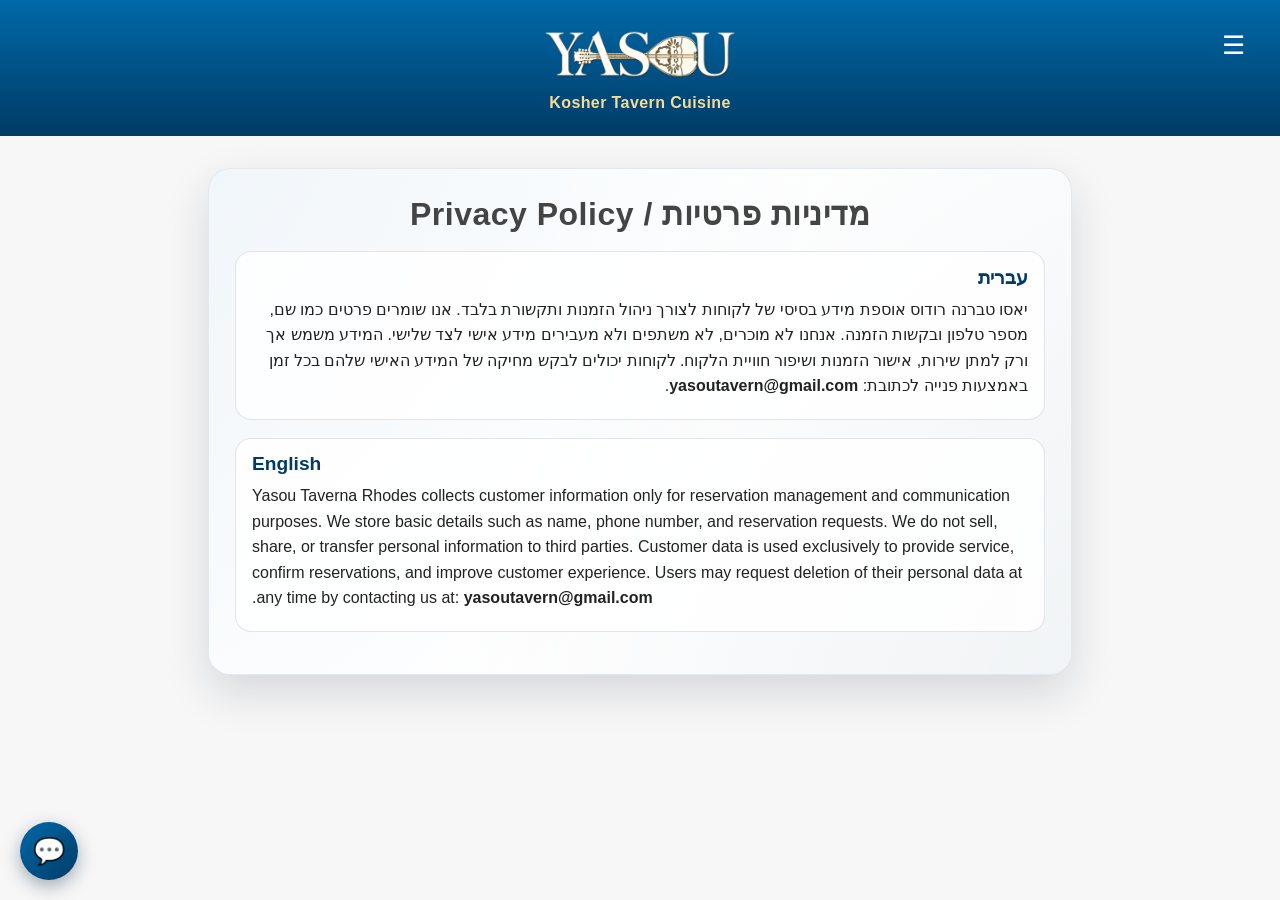
<file: privacy-policy.html>
<!doctype html>
<html dir="rtl" lang="he">

<head>
<meta charset="utf-8">
<meta content="width=device-width, initial-scale=1.0" name="viewport">
<link href="images/icon.ico" rel="icon" type="image/x-icon">
<title>מדיניות ופרטיות – טברנה יאסו רודוס</title>
<link href="css/style.css" rel="stylesheet">
<style>
:root {
    --bg: #f7f7f7;
    --panel: #ffffff;
    --panel-strong: #eaf3fb;
    --text: #222;
    --muted: #6e746d;
    --line: #dde3ea;
    --brand: #0069a8;
    --brand-dark: #003b66;
    --gold: #f7da95;
    --danger: #c9463d;
    --shadow: 0 18px 45px rgba(0,30,55,.14);
}

body {
    min-height: 100vh;
}

.hero-subtitle {
    margin: 0;
    color: var(--gold);
    font-size: 16px;
    font-weight: 700;
    letter-spacing: .4px;
}

.page-wrap {
    max-width: 900px;
    margin: 32px auto 60px;
    padding: 0 18px;
}

.card {
    background: var(--panel);
    border-radius: 22px;
    padding: 26px 26px 30px;
    box-shadow: var(--shadow);
    border: 1px solid rgba(221,227,234,.8);
    position: relative;
    overflow: hidden;
}

.card::before {
    content: "";
    position: absolute;
    inset: -40%;
    background: radial-gradient(circle at 0 0, rgba(0,105,168,.10), transparent 55%),
                radial-gradient(circle at 100% 100%, rgba(0,59,102,.10), transparent 55%);
    opacity: .9;
    pointer-events: none;
}

.card-inner {
    position: relative;
    z-index: 1;
}

h1 {
    margin: 0 0 10px;
    font-size: 2rem;
    letter-spacing: .5px;
    text-align: center;
    color: #444;
}

.subtitle {
    margin: 0 0 18px;
    color: var(--muted);
    font-size: 1.05rem;
}

section.block {
    margin: 18px 0 12px;
    padding: 14px 16px 16px;
    border-radius: 16px;
    background: rgba(255,255,255,.82);
    border: 1px solid rgba(221,227,234,.9);
}

section.block.highlight {
    background: var(--panel-strong);
    border-color: rgba(0,105,168,.35);
}

section.block h2 {
    margin: 0 0 8px;
    font-size: 1.2rem;
    color: var(--brand-dark);
}

p {
    margin: 4px 0;
    line-height: 1.6;
    font-size: 1rem;
}

.list {
    margin: 4px 0 6px;
    padding: 0;
    list-style: none;
}

.list li {
    margin: 2px 0;
    line-height: 1.6;
}

.list li::before {
    content: "• ";
    color: var(--brand);
    font-weight: bold;
}

.phone {
    font-weight: 900;
    color: var(--brand-dark);
}

.note {
    font-size: .95rem;
    color: var(--muted);
    margin-top: 6px;
}

.danger {
    color: var(--danger);
    font-weight: 700;
}

@media (max-width: 640px) {
    h1 { font-size: 1.6rem; }
    .subtitle { font-size: 0.95rem; }
    p { font-size: 0.95rem; line-height: 1.55; }
    section.block { padding: 12px 14px; }
    .card { padding: 18px 16px 20px; border-radius: 16px; }
    .page-wrap { margin: 20px auto 35px; padding: 0 10px; }
}
	/* ===========================
   style.css - קובץ עיצוב משותף לכל 4 הדפים
   טברנה יאסו רודוס - עיצוב כחול
=========================== */

* {
	box-sizing: border-box;
	margin: 0;
	padding: 0;
}

body {
	font-family: Arial, Helvetica, sans-serif;
	background: #f7f7f7;
	color: #222;
}

a {
	color: inherit;
	text-decoration: none;
}

/* ===========================
   HEADER - זהה בכל הדפים
=========================== */
header {
	background: linear-gradient(to bottom, #0069a8, #003b66);
	color: white;
	text-align: center;
	padding: 30px 15px 20px;
	position: relative;
}

header h1 {
	font-size: 40px;
	letter-spacing: 3px;
	margin-bottom: 5px;
}

header p {
	font-size: 18px;
	margin-bottom: 15px;
}

header img {
	margin-bottom: 8px;
}

/* כפתור פתיחת תפריט צד */
.openbtn {
	font-size: 26px;
	cursor: pointer;
	background-color: transparent;
	color: white;
	padding: 10px 15px;
	border: none;
	position: absolute;
	top: 20px;
	right: 20px;
}

.openbtn:hover {
	color: #f7da95;
}

/* פנל ניווט צד */
.sidepanel {
	width: 0;
	position: fixed;
	z-index: 100;
	height: 100%;
	top: 0;
	right: 0;
	background-color: #003b66;
	overflow-x: hidden;
	transition: 0.4s;
	padding-top: 60px;
}

.sidepanel a {
	padding: 12px 25px;
	text-decoration: none;
	font-size: 22px;
	color: #ffffff;
	display: block;
	transition: 0.3s;
}

.sidepanel a:hover,
.sidepanel a.active {
	color: #f7da95;
}

.sidepanel .closebtn {
	position: absolute;
	top: 10px;
	left: 20px;
	font-size: 40px;
	color: white;
}

/* מיתוג שפה (בדף התפריט) */
.lang-switcher {
	display: flex;
	justify-content: center;
	gap: 12px;
	margin-top: 10px;
}

.lang-btn {
	background: rgba(255,255,255,0.15);
	border: 2px solid rgba(255,255,255,0.5);
	border-radius: 8px;
	color: white;
	padding: 6px 12px;
	cursor: pointer;
	font-size: 14px;
}

.lang-btn.active {
	background: white;
	color: #003b66;
}

/* ===========================
   ריספונסיביות משותפת
=========================== */
@media (max-width: 640px) {
	header {
		padding: 18px 10px;
	}

	header h1 {
		font-size: 28px;
	}

	header p {
		font-size: 15px;
	}

	.openbtn {
		font-size: 22px;
		top: 14px;
		right: 14px;
		padding: 6px 10px;
	}

	.sidepanel a {
		font-size: 20px;
		padding: 10px 20px;
	}
}
</style>
</head>

<body>

<header class="hero">
	<button class="openbtn" onclick="openNav()">☰</button>
    <img alt="טברנה יאסו רודוס" height="48" src="images/Logo.png" width="200">
	<p class="hero-subtitle">Kosher Tavern Cuisine</p>
	<div id="mySidepanel" class="sidepanel">
		<a class="closebtn" href="javascript:void(0)" onclick="closeNav()">×</a>
		<a href="https://yasou-taverna.github.io/Rhodes/">דף הבית</a>
		<a href="https://yasou-taverna.github.io/Rhodes/">תפריט</a>
		<a class="active" href="https://yasou-taverna.github.io/Rhodes/privacy-policy.html">מדיניות פרטיות</a>
		<a href="https://yasou-taverna.github.io/Rhodes/Contact-Us.html">צור קשר</a> 
	    <a href="https://yasou-taverna.github.io/Rhodes/Kosher-Certificate.html">תעודת כשרות</a>
		<a href="https://yasou-taverna.github.io/Rhodes/Location.html">המיקום שלנו</a>
		<a href="https://yasou-taverna.github.io/Rhodes/booking.html">הזמנת שולחן</a>
	</div>
</header>

<main class="page-wrap">
  <article class="card">
	  <div class="card-inner">
		  <h1>מדיניות פרטיות / Privacy Policy</h1>
		    <section class="block">
			 <h2>עברית</h2>
			<p>
            יאסו טברנה רודוס אוספת מידע בסיסי של לקוחות לצורך ניהול הזמנות ותקשורת בלבד.
            אנו שומרים פרטים כמו שם, מספר טלפון ובקשות הזמנה.
            אנחנו לא מוכרים, לא משתפים ולא מעבירים מידע אישי לצד שלישי.
            המידע משמש אך ורק למתן שירות, אישור הזמנות ושיפור חוויית הלקוח.
            לקוחות יכולים לבקש מחיקה של המידע האישי שלהם בכל זמן באמצעות פנייה לכתובת:
            <strong>yasoutavern@gmail.com</strong>.
        </p>
			  
		  </section>
		  <section class="block" style="text-align: left">
			  <h2>English</h2>
			  <p>Yasou Taverna Rhodes collects customer information only for reservation 
			  management and communication purposes. We store basic details such 
			  as name, phone number, and reservation requests. We do not sell, share, 
			  or transfer personal information to third parties. Customer data is 
			  used exclusively to provide service, confirm reservations, and improve 
			  customer experience. Users may request deletion of their personal 
			  data at any time by contacting us at: <strong>yasoutavern@gmail.com</strong>.
			  </p>
		  </section>
		 
	  </div>
</article>
</main>
<script>
function openNav() {
  document.getElementById("mySidepanel").style.width = "250px";
}

function closeNav() {
  document.getElementById("mySidepanel").style.width = "0";
}
</script>
<script src="js/faq-data.js"></script>	
<script src="js/chatbot.js"></script
</body>

</html>
</file>
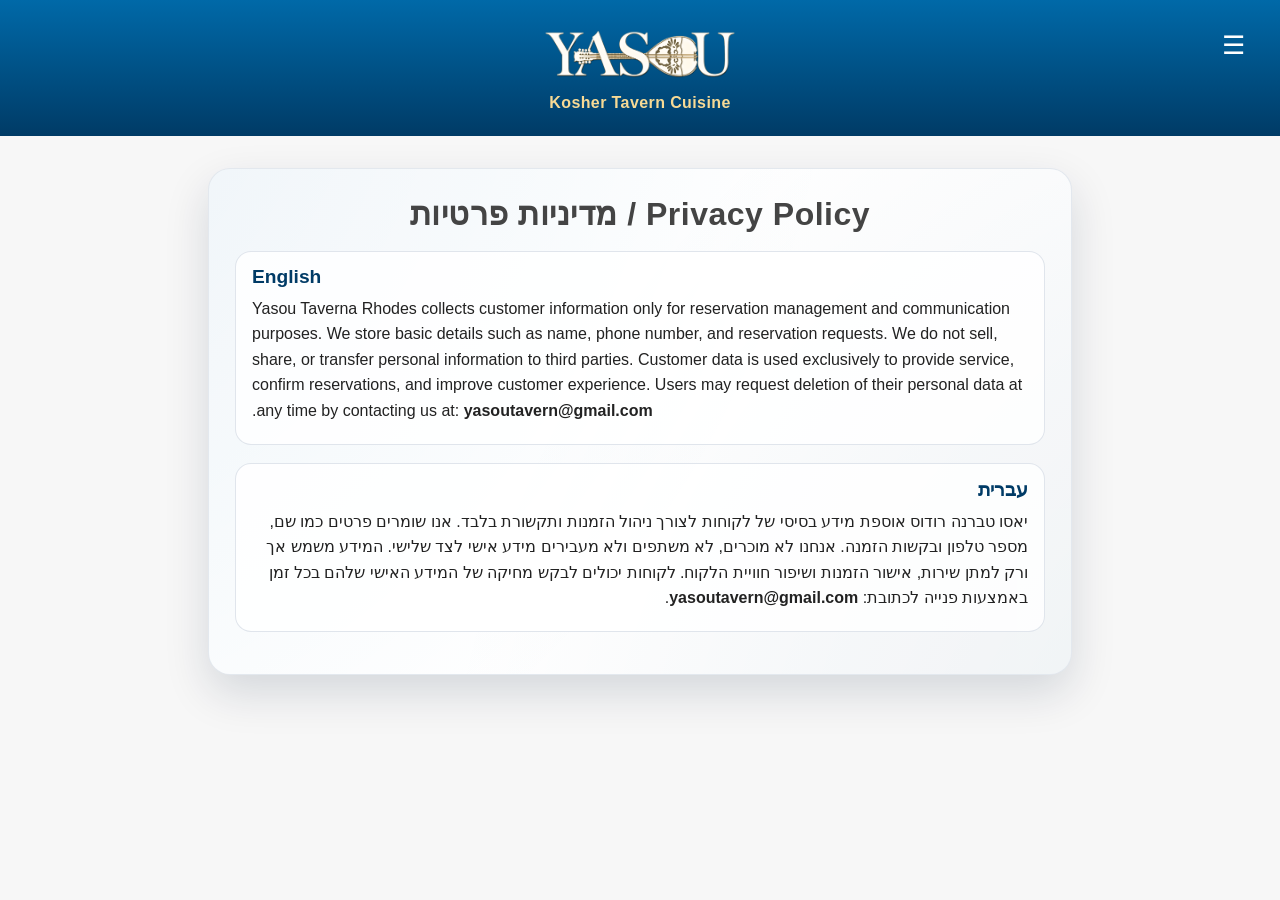
<file: test.html>
<!doctype html>
<html dir="rtl" lang="he">

<head>
<meta charset="utf-8">
<meta content="width=device-width, initial-scale=1.0" name="viewport">
<link href="images/icon.ico" rel="icon" type="image/x-icon">
<title>מדיניות ופרטיות – טברנה יאסו רודוס</title>
<link href="css/style.css" rel="stylesheet">
<style>
:root {
    --bg: #f7f7f7;
    --panel: #ffffff;
    --panel-strong: #eaf3fb;
    --text: #222;
    --muted: #6e746d;
    --line: #dde3ea;
    --brand: #0069a8;
    --brand-dark: #003b66;
    --gold: #f7da95;
    --danger: #c9463d;
    --shadow: 0 18px 45px rgba(0,30,55,.14);
}

body {
    min-height: 100vh;
}

.hero-subtitle {
    margin: 0;
    color: var(--gold);
    font-size: 16px;
    font-weight: 700;
    letter-spacing: .4px;
}

.page-wrap {
    max-width: 900px;
    margin: 32px auto 60px;
    padding: 0 18px;
}

.card {
    background: var(--panel);
    border-radius: 22px;
    padding: 26px 26px 30px;
    box-shadow: var(--shadow);
    border: 1px solid rgba(221,227,234,.8);
    position: relative;
    overflow: hidden;
}

.card::before {
    content: "";
    position: absolute;
    inset: -40%;
    background: radial-gradient(circle at 0 0, rgba(0,105,168,.10), transparent 55%),
                radial-gradient(circle at 100% 100%, rgba(0,59,102,.10), transparent 55%);
    opacity: .9;
    pointer-events: none;
}

.card-inner {
    position: relative;
    z-index: 1;
}

h1 {
    margin: 0 0 10px;
    font-size: 2rem;
    letter-spacing: .5px;
    text-align: center;
    color: #444;
}

.subtitle {
    margin: 0 0 18px;
    color: var(--muted);
    font-size: 1.05rem;
}

section.block {
    margin: 18px 0 12px;
    padding: 14px 16px 16px;
    border-radius: 16px;
    background: rgba(255,255,255,.82);
    border: 1px solid rgba(221,227,234,.9);
}

section.block.highlight {
    background: var(--panel-strong);
    border-color: rgba(0,105,168,.35);
}

section.block h2 {
    margin: 0 0 8px;
    font-size: 1.2rem;
    color: var(--brand-dark);
}

p {
    margin: 4px 0;
    line-height: 1.6;
    font-size: 1rem;
}

.list {
    margin: 4px 0 6px;
    padding: 0;
    list-style: none;
}

.list li {
    margin: 2px 0;
    line-height: 1.6;
}

.list li::before {
    content: "• ";
    color: var(--brand);
    font-weight: bold;
}

.phone {
    font-weight: 900;
    color: var(--brand-dark);
}

.note {
    font-size: .95rem;
    color: var(--muted);
    margin-top: 6px;
}

.danger {
    color: var(--danger);
    font-weight: 700;
}

@media (max-width: 640px) {
    h1 { font-size: 1.6rem; }
    .subtitle { font-size: 0.95rem; }
    p { font-size: 0.95rem; line-height: 1.55; }
    section.block { padding: 12px 14px; }
    .card { padding: 18px 16px 20px; border-radius: 16px; }
    .page-wrap { margin: 20px auto 35px; padding: 0 10px; }
}
	/* ===========================
   style.css - קובץ עיצוב משותף לכל 4 הדפים
   טברנה יאסו רודוס - עיצוב כחול
=========================== */

* {
	box-sizing: border-box;
	margin: 0;
	padding: 0;
}

body {
	font-family: Arial, Helvetica, sans-serif;
	background: #f7f7f7;
	color: #222;
}

a {
	color: inherit;
	text-decoration: none;
}

/* ===========================
   HEADER - זהה בכל הדפים
=========================== */
header {
	background: linear-gradient(to bottom, #0069a8, #003b66);
	color: white;
	text-align: center;
	padding: 30px 15px 20px;
	position: relative;
}

header h1 {
	font-size: 40px;
	letter-spacing: 3px;
	margin-bottom: 5px;
}

header p {
	font-size: 18px;
	margin-bottom: 15px;
}

header img {
	margin-bottom: 8px;
}

/* כפתור פתיחת תפריט צד */
.openbtn {
	font-size: 26px;
	cursor: pointer;
	background-color: transparent;
	color: white;
	padding: 10px 15px;
	border: none;
	position: absolute;
	top: 20px;
	right: 20px;
}

.openbtn:hover {
	color: #f7da95;
}

/* פנל ניווט צד */
.sidepanel {
	width: 0;
	position: fixed;
	z-index: 100;
	height: 100%;
	top: 0;
	right: 0;
	background-color: #003b66;
	overflow-x: hidden;
	transition: 0.4s;
	padding-top: 60px;
}

.sidepanel a {
	padding: 12px 25px;
	text-decoration: none;
	font-size: 22px;
	color: #ffffff;
	display: block;
	transition: 0.3s;
}

.sidepanel a:hover,
.sidepanel a.active {
	color: #f7da95;
}

.sidepanel .closebtn {
	position: absolute;
	top: 10px;
	left: 20px;
	font-size: 40px;
	color: white;
}

/* מיתוג שפה (בדף התפריט) */
.lang-switcher {
	display: flex;
	justify-content: center;
	gap: 12px;
	margin-top: 10px;
}

.lang-btn {
	background: rgba(255,255,255,0.15);
	border: 2px solid rgba(255,255,255,0.5);
	border-radius: 8px;
	color: white;
	padding: 6px 12px;
	cursor: pointer;
	font-size: 14px;
}

.lang-btn.active {
	background: white;
	color: #003b66;
}

/* ===========================
   ריספונסיביות משותפת
=========================== */
@media (max-width: 640px) {
	header {
		padding: 18px 10px;
	}

	header h1 {
		font-size: 28px;
	}

	header p {
		font-size: 15px;
	}

	.openbtn {
		font-size: 22px;
		top: 14px;
		right: 14px;
		padding: 6px 10px;
	}

	.sidepanel a {
		font-size: 20px;
		padding: 10px 20px;
	}
}
</style>
</head>

<body>

<header class="hero">
 <button class="openbtn" onclick="openNav()">☰</button>
 <img alt="טברנה יאסו רודוס" height="48" src="images/Logo.png" width="200">
	<p class="hero-subtitle">Kosher Tavern Cuisine</p>
  <div id="mySidepanel" class="sidepanel">
		<a class="closebtn" href="javascript:void(0)" onclick="closeNav()">×</a>
		<a href="https://yasou-taverna.github.io/kosher-restaurant/">דף הבית</a>
		<a href="https://yasou-taverna.github.io/kosher-restaurant/menu.html">תפריט</a>
		<a class="active" href="https://yasou-taverna.github.io/kosher-restaurant/privacy-policy.html">מדיניות פרטיות</a>
		<a href="https://yasou-taverna.github.io/kosher-restaurant/Contact-Us.html">צור קשר</a> </div>

</header>

<main class="page-wrap">
  <article class="card">
	  <div class="card-inner">
		  <h1>Privacy Policy / מדיניות פרטיות</h1>
		  <section class="block" style="text-align: left">
			  <h2>English</h2>
			  <p>Yasou Taverna Rhodes collects customer information only for reservation 
			  management and communication purposes. We store basic details such 
			  as name, phone number, and reservation requests. We do not sell, share, 
			  or transfer personal information to third parties. Customer data is 
			  used exclusively to provide service, confirm reservations, and improve 
			  customer experience. Users may request deletion of their personal 
			  data at any time by contacting us at: <strong>yasoutavern@gmail.com</strong>.
			  </p>
		  </section>
		  <section class="block">
			 <h2>עברית</h2>
			  
			<p>
            יאסו טברנה רודוס אוספת מידע בסיסי של לקוחות לצורך ניהול הזמנות ותקשורת בלבד.
            אנו שומרים פרטים כמו שם, מספר טלפון ובקשות הזמנה.
            אנחנו לא מוכרים, לא משתפים ולא מעבירים מידע אישי לצד שלישי.
            המידע משמש אך ורק למתן שירות, אישור הזמנות ושיפור חוויית הלקוח.
            לקוחות יכולים לבקש מחיקה של המידע האישי שלהם בכל זמן באמצעות פנייה לכתובת:
            <strong>yasoutavern@gmail.com</strong>.
        </p>
			  
		  </section>
		 
	  </div>
</article>
</main>
<script>
function openNav() {
  document.getElementById("mySidepanel").style.width = "250px";
}

function closeNav() {
  document.getElementById("mySidepanel").style.width = "0";
}
</script>

</body>

</html>
</file>
<file: css/style.css>
/* ===========================
   style.css - קובץ עיצוב משותף לכל 4 הדפים
   טברנה יאסו רודוס - עיצוב כחול
=========================== */

* {
	box-sizing: border-box;
	margin: 0;
	padding: 0;
}

body {
	font-family: Arial, Helvetica, sans-serif;
	background: #f7f7f7;
	color: #222;
}

a {
	color: inherit;
	text-decoration: none;
}

/* ===========================
   HEADER - זהה בכל הדפים
=========================== */
header {
	background: linear-gradient(to bottom, #0069a8, #003b66);
	color: white;
	text-align: center;
	padding: 30px 15px 20px;
	position: relative;
}

header h1 {
	font-size: 40px;
	letter-spacing: 3px;
	margin-bottom: 5px;
}

header p {
	font-size: 18px;
	margin-bottom: 15px;
}

header img {
	margin-bottom: 8px;
}

/* כפתור פתיחת תפריט צד */
.openbtn {
	font-size: 26px;
	cursor: pointer;
	background-color: transparent;
	color: white;
	padding: 10px 15px;
	border: none;
	position: absolute;
	top: 20px;
	right: 20px;
}

.openbtn:hover {
	color: #f7da95;
}

/* פנל ניווט צד */
.sidepanel {
	width: 0;
	position: fixed;
	z-index: 100;
	height: 100%;
	top: 0;
	right: 0;
	background-color: #003b66;
	overflow-x: hidden;
	transition: 0.4s;
	padding-top: 60px;
}

.sidepanel a {
	padding: 12px 25px;
	text-decoration: none;
	font-size: 22px;
	color: #ffffff;
	display: block;
	transition: 0.3s;
}

.sidepanel a:hover,
.sidepanel a.active {
	color: #f7da95;
}

.sidepanel .closebtn {
	position: absolute;
	top: 10px;
	left: 20px;
	font-size: 40px;
	color: white;
}

/* מיתוג שפה (בדף התפריט) */
.lang-switcher {
	display: flex;
	justify-content: center;
	gap: 12px;
	margin-top: 10px;
}

.lang-btn {
	background: rgba(255,255,255,0.15);
	border: 2px solid rgba(255,255,255,0.5);
	border-radius: 8px;
	color: white;
	padding: 6px 12px;
	cursor: pointer;
	font-size: 14px;
}

.lang-btn.active {
	background: white;
	color: #003b66;
}

/* ===========================
   ריספונסיביות משותפת
=========================== */
@media (max-width: 640px) {
	header {
		padding: 18px 10px;
	}

	header h1 {
		font-size: 28px;
	}

	header p {
		font-size: 15px;
	}

	.openbtn {
		font-size: 22px;
		top: 14px;
		right: 14px;
		padding: 6px 10px;
	}

	.sidepanel a {
		font-size: 20px;
		padding: 10px 20px;
	}
}
</file>
